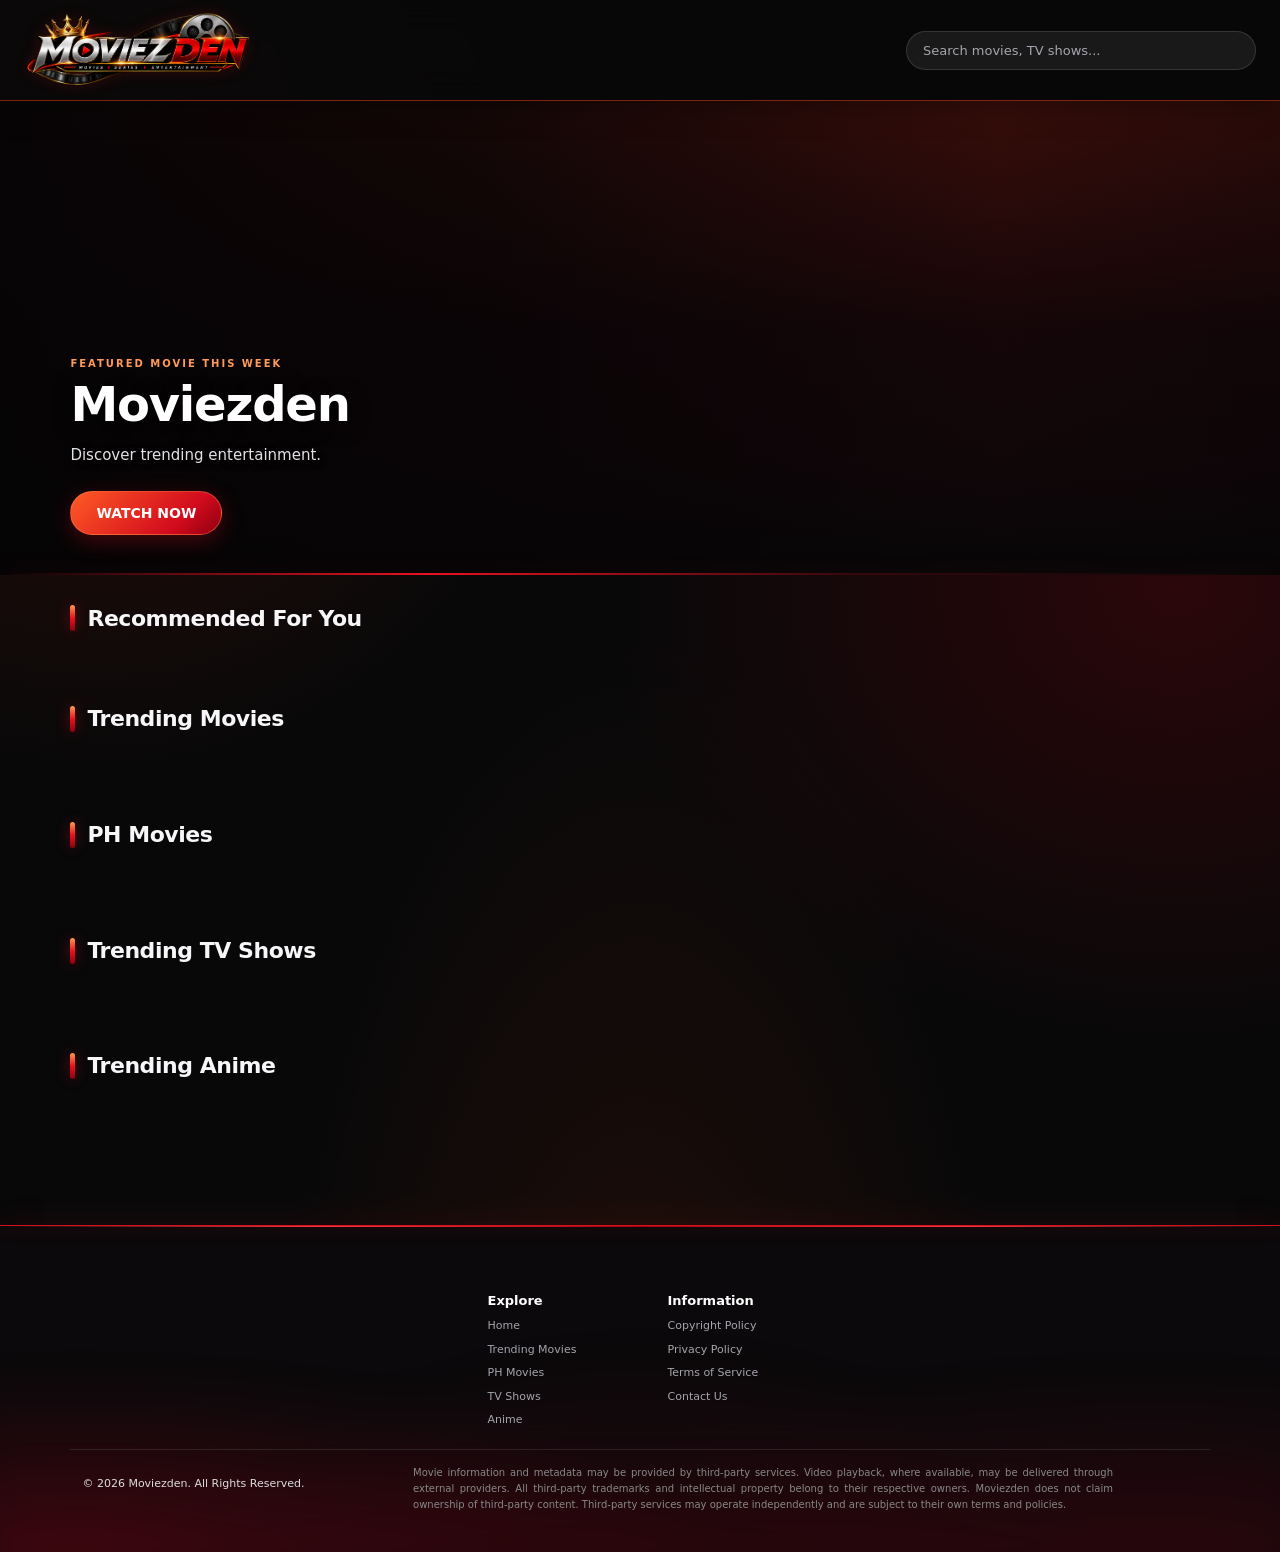
<file: my-website/index.html>
<!DOCTYPE html>
<html lang="en">
<head>
  <meta charset="UTF-8">
  <meta name="viewport" content="width=device-width, initial-scale=1">

  <title>Moviezden - Movies &amp; TV Shows</title>

  <meta name="description" content="Discover trending movies, TV shows, anime, and Filipino movies on Moviezden. Explore entertainment information and discover titles from different genres.">
  <meta name="theme-color" content="#080809">
  <meta name="robots" content="index, follow">

  <meta property="og:title" content="Moviezden - Movies &amp; TV Shows">
  <meta property="og:description" content="Discover trending movies, TV shows, anime, and Filipino movies on Moviezden.">
  <meta property="og:image" content="https://i.ibb.co/7t6dYh1g/moviezden.png">
  <meta property="og:url" content="https://www.moviezden.online/">
  <meta property="og:type" content="website">

  <meta name="twitter:card" content="summary_large_image">
  <meta name="twitter:title" content="Moviezden">
  <meta name="twitter:description" content="Discover trending movies, TV shows, and anime.">
  <meta name="twitter:image" content="https://i.ibb.co/7t6dYh1g/moviezden.png">

  <link rel="icon" href="https://i.ibb.co/d4dXkX6V/logo.png">
  <link rel="stylesheet" href="css/home.css">

  <!-- MOVIEZ DEN PREMIUM LOGO STYLE -->
  <style>
    .brand-logo {
      display: inline-flex;
      align-items: center;
      flex: 0 0 auto;
      text-decoration: none;
      line-height: 0;
    }

    .brand-logo-img {
      display: block;
      width: clamp(175px, 22vw, 260px);
      max-height: 76px;
      height: auto;
      object-fit: contain;
      object-position: left center;
      filter: drop-shadow(0 0 7px rgba(229, 9, 20, 0.18));
      transition: transform 0.25s ease, filter 0.25s ease;
    }

    .brand-logo:hover .brand-logo-img {
      transform: scale(1.035);
      filter: drop-shadow(0 0 11px rgba(229, 9, 20, 0.42));
    }

    @media (max-width: 600px) {
      .brand-logo-img {
        width: 155px;
        max-height: 58px;
      }
    }

    @media (prefers-reduced-motion: reduce) {
      .brand-logo-img {
        transition: none;
      }
    }
  </style>

  <!-- FONT AWESOME -->
  <link rel="stylesheet"
    href="https://cdnjs.cloudflare.com/ajax/libs/font-awesome/6.5.2/css/all.min.css">

  <link rel="icon" type="image/png" href="favicon.png">
  <link rel="apple-touch-icon" href="favicon.png">

  <!-- MAIN JAVASCRIPT -->
  <script defer src="js/home.js"></script>

</head>

<body>

  <!-- NAVIGATION -->
  <header class="navbar">

    <div class="nav-inner">

      <!-- PREMIUM IMAGE LOGO -->
      <a href="index.html" class="brand-logo" aria-label="Moviezden home">
        <img
          src="moviez-den-logo.png"
          alt="Moviez Den"
          class="brand-logo-img"
          width="320"
          height="110"
        >
      </a>

      <!-- SEARCH -->
      <div class="search-wrapper">
        <input
          id="search-input"
          type="search"
          placeholder="Search movies, TV shows..."
          autocomplete="off"
          aria-label="Search movies and TV shows"
        >
      </div>

      <!-- MOBILE MENU BUTTON -->
      <button
        class="hamburger"
        id="hamburger"
        type="button"
        aria-label="Toggle navigation"
        aria-controls="mobile-menu"
        aria-expanded="false"
      >
        ☰
      </button>

    </div>

    <!-- MOBILE NAVIGATION -->
    <nav class="mobile-menu" id="mobile-menu" aria-label="Main navigation">
      <a href="index.html">Home</a>
      <a href="#movies-list">Movies</a>
      <a href="#ph-movies-list">PH Movies</a>
      <a href="#tvshows-list">TV Shows</a>
      <a href="#anime-list">Anime</a>
    </nav>

  </header>


  <!-- HERO BANNER -->
  <section class="banner" id="banner" aria-label="Featured entertainment">

    <div class="banner-content">

      <span class="hero-kicker">FEATURED MOVIE THIS WEEK</span>

      <h1 id="banner-title">Moviezden</h1>

      <p id="banner-overview">
        Discover trending entertainment.
      </p>

      <button type="button" id="hero-play">
        WATCH NOW
      </button>

    </div>

  </section>


  <!-- MAIN CONTENT -->
  <main>

    <!-- SEARCH RESULTS -->
    <section class="row box red-glow" id="search-section" hidden>

      <h2>Search Results</h2>

      <div class="grid" id="search-results"></div>

    </section>


    <!-- RECOMMENDED -->
    <section class="row box red-glow" id="recommended-section">

      <h2>Recommended For You</h2>

      <div class="list" id="recommended-list"></div>

    </section>


    <!-- TRENDING MOVIES -->
    <section
      class="row box red-glow"
      id="trending-movies-section"
      aria-labelledby="movies-heading"
    >

      <h2 id="movies-heading">Trending Movies</h2>

      <div class="list two-rows" id="movies-list"></div>

    </section>


    <!-- PHILIPPINE MOVIES -->
    <section
      class="row box red-glow"
      id="ph-movies-section"
      aria-labelledby="ph-movies-heading"
    >

      <h2 id="ph-movies-heading">PH Movies</h2>

      <div class="list two-rows" id="ph-movies-list"></div>

    </section>


    <!-- TRENDING TV SHOWS -->
    <section
      class="row box red-glow"
      id="trending-tv-section"
      aria-labelledby="tvshows-heading"
    >

      <h2 id="tvshows-heading">Trending TV Shows</h2>

      <div class="list two-rows" id="tvshows-list"></div>

    </section>


    <!-- TRENDING ANIME -->
    <section
      class="row box red-glow"
      id="trending-anime-section"
      aria-labelledby="anime-heading"
    >

      <h2 id="anime-heading">Trending Anime</h2>

      <div class="list two-rows" id="anime-list"></div>

    </section>

  </main>


  <!-- MOVIE / TV DETAILS MODAL -->
  <div class="modal" id="modal" aria-hidden="true">

    <div
      class="modal-content"
      role="dialog"
      aria-modal="true"
      aria-labelledby="modal-title"
    >

      <!-- CLOSE BUTTON -->
      <button
        class="close"
        id="close-modal"
        type="button"
        aria-label="Close details"
      >
        ✕
      </button>


      <!-- PLAYER -->
      <div class="player-wrapper">

        <iframe
          id="modal-video"
          title="Movie player"
          allow="autoplay; fullscreen; picture-in-picture"
          allowfullscreen
          referrerpolicy="strict-origin-when-cross-origin"
        ></iframe>

      </div>


      <!-- PLAYER STATUS -->
      <p id="player-message" role="status" aria-live="polite"></p>


      <!-- SERVER SELECTION + SHARE -->
      <div class="watch-panel">

        <!-- SERVERS -->
        <div class="server-section">

          <label for="server" class="server-heading">
            SERVERS
          </label>

          <select id="server" aria-describedby="server-status">
            <option value="0">Server 1</option>
          </select>

          <p
            id="server-status"
            class="server-status"
            role="status"
            aria-live="polite"
          >
            ACTIVE SERVER: Server 1
          </p>

        </div>


        <!-- SHARE BUTTONS -->
        <div class="share-panel">

          <span class="share-label">SHARE</span>

          <div class="share-buttons">

            <button
              type="button"
              class="share-btn facebook"
              data-share="facebook"
              aria-label="Share on Facebook"
              title="Facebook"
            >
              <i class="fab fa-facebook-f"></i>
            </button>

            <button
              type="button"
              class="share-btn messenger"
              data-share="messenger"
              aria-label="Share on Messenger"
              title="Messenger"
            >
              <i class="fab fa-facebook-messenger"></i>
            </button>

            <button
              type="button"
              class="share-btn whatsapp"
              data-share="whatsapp"
              aria-label="Share on WhatsApp"
              title="WhatsApp"
            >
              <i class="fab fa-whatsapp"></i>
            </button>

            <button
              type="button"
              class="share-btn x-twitter"
              data-share="twitter"
              aria-label="Share on X"
              title="X"
            >
              <i class="fa-brands fa-x-twitter"></i>
            </button>

            <button
              type="button"
              class="share-btn copy-link"
              data-share="copy"
              aria-label="Copy movie link"
              title="Copy Link"
            >
              <i class="fas fa-link"></i>
            </button>

          </div>

          <span id="share-message" role="status" aria-live="polite"></span>

        </div>


        <!-- EPISODE CONTROLS -->
        <div id="episode-controls" hidden>

          <label for="season">Season</label>

          <input
            id="season"
            type="number"
            min="1"
            value="1"
          >

          <label for="episode">Episode</label>

          <input
            id="episode"
            type="number"
            min="1"
            value="1"
          >

          <button id="play-episode" type="button">
            Load Episode
          </button>

        </div>

      </div>


      <!-- TITLE DETAILS -->
      <section class="title-details">

        <div class="details-kicker">
          TITLE DETAILS
        </div>

        <h2 id="modal-title"></h2>

        <div id="modal-rating"></div>

        <p class="modal-meta" id="modal-meta"></p>

        <p class="modal-genres" id="modal-genres"></p>

        <p id="modal-description"></p>

      </section>


      <!-- RECOMMENDATIONS -->
      <section class="recommendations">

        <h3>You May Also Like</h3>

        <div
          class="recommendations-list"
          id="recommendations-list"
        ></div>

      </section>

    </div>

  </div>


  <!-- FOOTER -->
  <footer class="site-footer">

    <div class="footer-container">

      <div class="footer-main">

        <!-- EXPLORE -->
        <div class="footer-explore-column">

          <h3 class="footer-heading">Explore</h3>

          <nav class="footer-links" aria-label="Explore">

            <a href="index.html">Home</a>

            <a href="#movies-list">Trending Movies</a>

            <a href="#ph-movies-list">PH Movies</a>

            <a href="#tvshows-list">TV Shows</a>

            <a href="#anime-list">Anime</a>

          </nav>

        </div>


        <!-- INFORMATION -->
        <div class="footer-information-column">

          <h3 class="footer-heading">Information</h3>

          <nav class="footer-links" aria-label="Legal information">

            <a href="copyright.html">Copyright Policy</a>

            <a href="privacy.html">Privacy Policy</a>

            <a href="terms.html">Terms of Service</a>

            <a href="contact.html">Contact Us</a>

          </nav>

        </div>

      </div>


      <!-- FOOTER BOTTOM -->
      <div class="footer-bottom">

        <p class="footer-copyright">
          © <span id="year"></span> Moviezden. All Rights Reserved.
        </p>

        <p class="footer-disclaimer">
          Movie information and metadata may be provided by third-party services.
          Video playback, where available, may be delivered through external providers.
          All third-party trademarks and intellectual property belong to their respective
          owners. Moviezden does not claim ownership of third-party content.
          Third-party services may operate independently and are subject to their own
          terms and policies.
        </p>

      </div>

    </div>

  </footer>

</body>
</html>
</file>
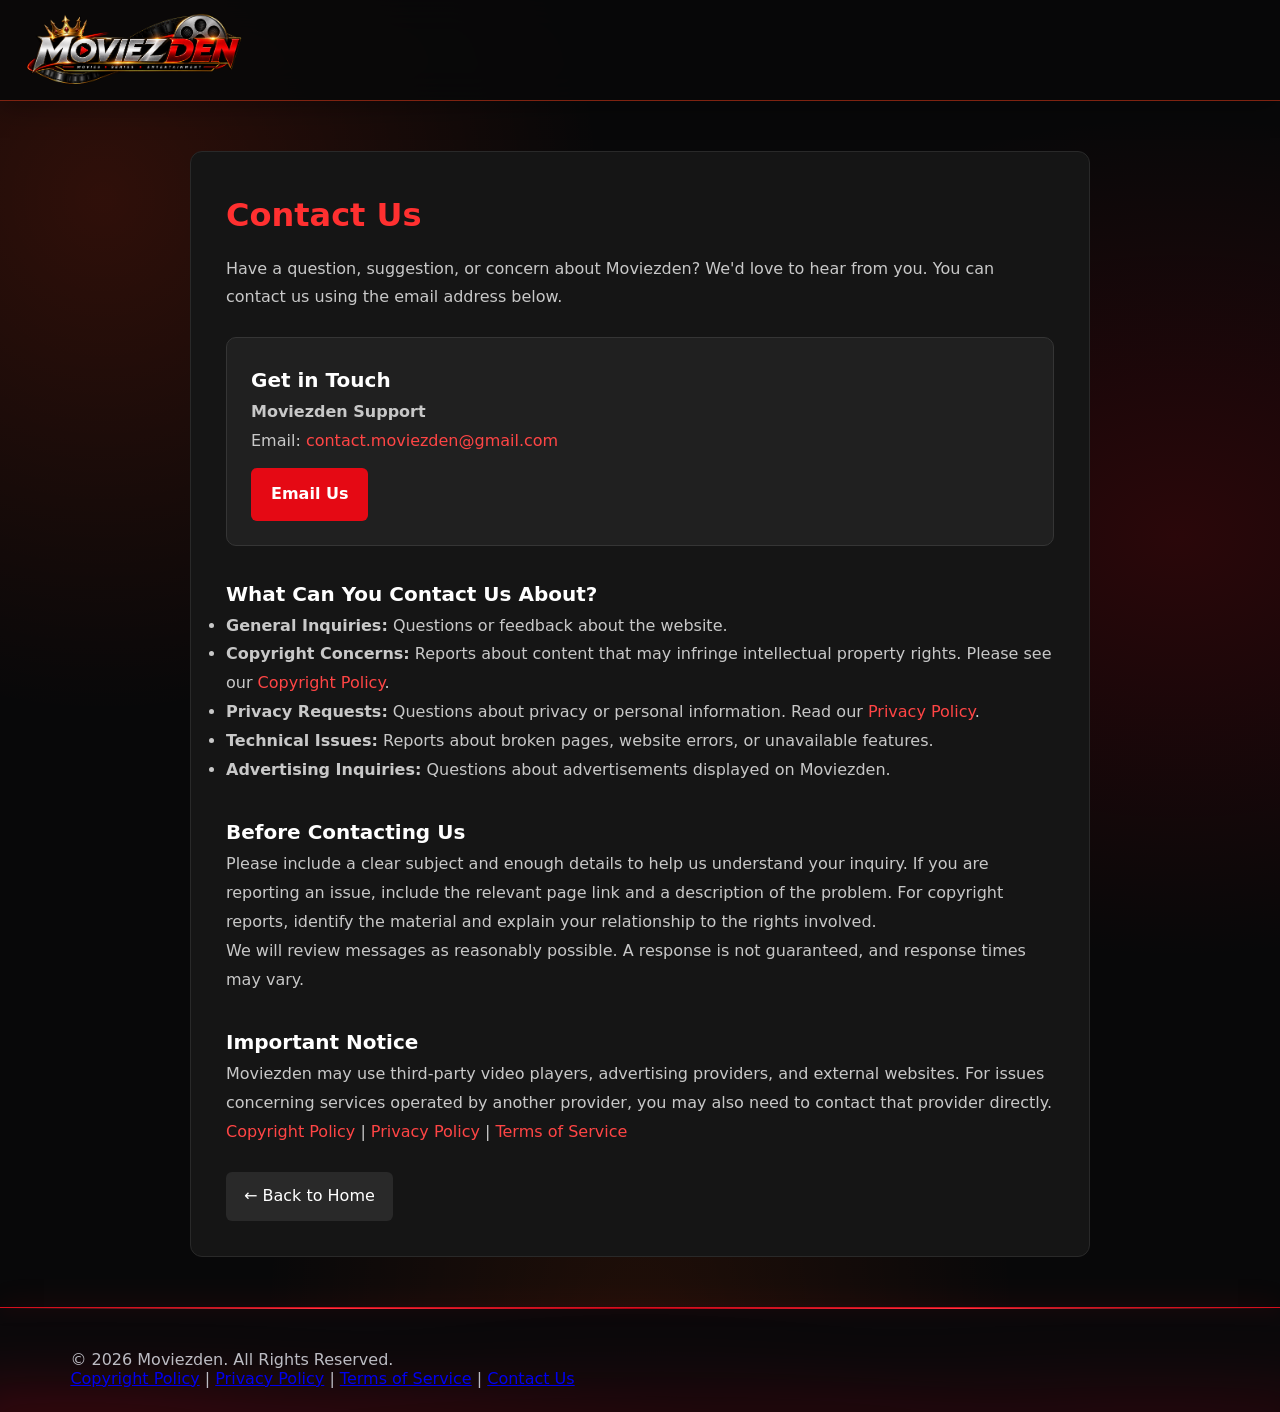
<file: my-website/contact.html>
<!DOCTYPE html>
<html lang="en">
<head>
  <meta charset="UTF-8">
  <meta name="viewport" content="width=device-width, initial-scale=1">

  <title>Contact Us | Moviezden</title>
  <meta name="description" content="Contact Moviezden for general questions, copyright concerns, privacy inquiries, and website feedback.">
  <meta name="theme-color" content="#080809">

  <link rel="stylesheet" href="css/home.css">

  <style>
    .navbar .nav-inner {
      display: flex;
      align-items: center;
      min-height: 76px;
    }

    .navbar .logo-link {
      display: inline-flex;
      align-items: center;
      line-height: 0;
      text-decoration: none;
    }

    .navbar .logo-image {
      display: block;
      width: 220px;
      max-width: 65vw;
      height: auto;
      max-height: 76px;
      object-fit: contain;
    }

    .contact-page {
      max-width: 900px;
      margin: 50px auto;
      padding: 35px;
      color: #e8e8e8;
      background: #151515;
      border: 1px solid #292929;
      border-radius: 12px;
      line-height: 1.8;
    }

    .contact-page h1 {
      color: #ff3030;
      margin-bottom: 10px;
    }

    .contact-page h2 {
      margin-top: 30px;
      color: #ffffff;
      font-size: 20px;
    }

    .contact-page p,
    .contact-page li {
      color: #c8c8c8;
    }

    .contact-page a {
      color: #ff4545;
      text-decoration: none;
    }

    .contact-page a:hover {
      text-decoration: underline;
    }

    .contact-card {
      margin-top: 25px;
      padding: 24px;
      background: #202020;
      border: 1px solid #353535;
      border-radius: 10px;
    }

    .email-button {
      display: inline-block;
      margin-top: 12px;
      padding: 12px 20px;
      background: #e50914;
      color: #ffffff !important;
      border-radius: 6px;
      font-weight: bold;
      text-decoration: none !important;
    }

    .email-button:hover {
      background: #bd0811;
    }

    .back-home {
      display: inline-block;
      margin-top: 25px;
      padding: 10px 18px;
      background: #292929;
      color: #ffffff !important;
      border-radius: 6px;
      text-decoration: none !important;
    }

    @media (max-width: 600px) {
      .navbar .nav-inner {
        min-height: 64px;
      }

      .navbar .logo-image {
        width: 170px;
        max-height: 60px;
      }

      .contact-page {
        margin: 20px 12px;
        padding: 22px 18px;
      }

      .contact-card {
        padding: 18px;
      }
    }
  </style>
</head>

<body>

  <!-- NAVIGATION -->
  <header class="navbar">
    <div class="nav-inner">
      <a class="logo-link" href="index.html" aria-label="Moviezden home">
        <img
          class="logo-image"
          src="moviez-den-logo.png"
          alt="Moviezden logo">
      </a>
    </div>
  </header>

  <!-- CONTACT CONTENT -->
  <main class="contact-page">

    <h1>Contact Us</h1>

    <p>
      Have a question, suggestion, or concern about Moviezden?
      We'd love to hear from you. You can contact us using the
      email address below.
    </p>

    <div class="contact-card">
      <h2 style="margin-top: 0;">Get in Touch</h2>

      <p>
        <strong>Moviezden Support</strong>
      </p>

      <p>
        Email:
        <a href="mailto:contact.moviezden@gmail.com">
          contact.moviezden@gmail.com
        </a>
      </p>

      <a
        class="email-button"
        href="mailto:contact.moviezden@gmail.com?subject=Moviezden%20Inquiry">
        Email Us
      </a>
    </div>

    <h2>What Can You Contact Us About?</h2>

    <ul>
      <li>
        <strong>General Inquiries:</strong>
        Questions or feedback about the website.
      </li>

      <li>
        <strong>Copyright Concerns:</strong>
        Reports about content that may infringe intellectual property rights.
        Please see our <a href="copyright.html">Copyright Policy</a>.
      </li>

      <li>
        <strong>Privacy Requests:</strong>
        Questions about privacy or personal information.
        Read our <a href="privacy.html">Privacy Policy</a>.
      </li>

      <li>
        <strong>Technical Issues:</strong>
        Reports about broken pages, website errors, or unavailable features.
      </li>

      <li>
        <strong>Advertising Inquiries:</strong>
        Questions about advertisements displayed on Moviezden.
      </li>
    </ul>

    <h2>Before Contacting Us</h2>

    <p>
      Please include a clear subject and enough details to help
      us understand your inquiry. If you are reporting an issue,
      include the relevant page link and a description of the problem.
      For copyright reports, identify the material and explain your
      relationship to the rights involved.
    </p>

    <p>
      We will review messages as reasonably possible. A response
      is not guaranteed, and response times may vary.
    </p>

    <h2>Important Notice</h2>

    <p>
      Moviezden may use third-party video players, advertising
      providers, and external websites. For issues concerning
      services operated by another provider, you may also need
      to contact that provider directly.
    </p>

    <p>
      <a href="copyright.html">Copyright Policy</a> |
      <a href="privacy.html">Privacy Policy</a> |
      <a href="terms.html">Terms of Service</a>
    </p>

    <a class="back-home" href="index.html">← Back to Home</a>

  </main>

  <!-- FOOTER -->
  <footer class="site-footer">
    <p>© <span id="year"></span> Moviezden. All Rights Reserved.</p>

    <p>
      <a href="copyright.html">Copyright Policy</a> |
      <a href="privacy.html">Privacy Policy</a> |
      <a href="terms.html">Terms of Service</a> |
      <a href="contact.html">Contact Us</a>
    </p>
  </footer>

  <script>
    document.getElementById("year").textContent =
      new Date().getFullYear();
  </script>

</body>
</html>
</file>
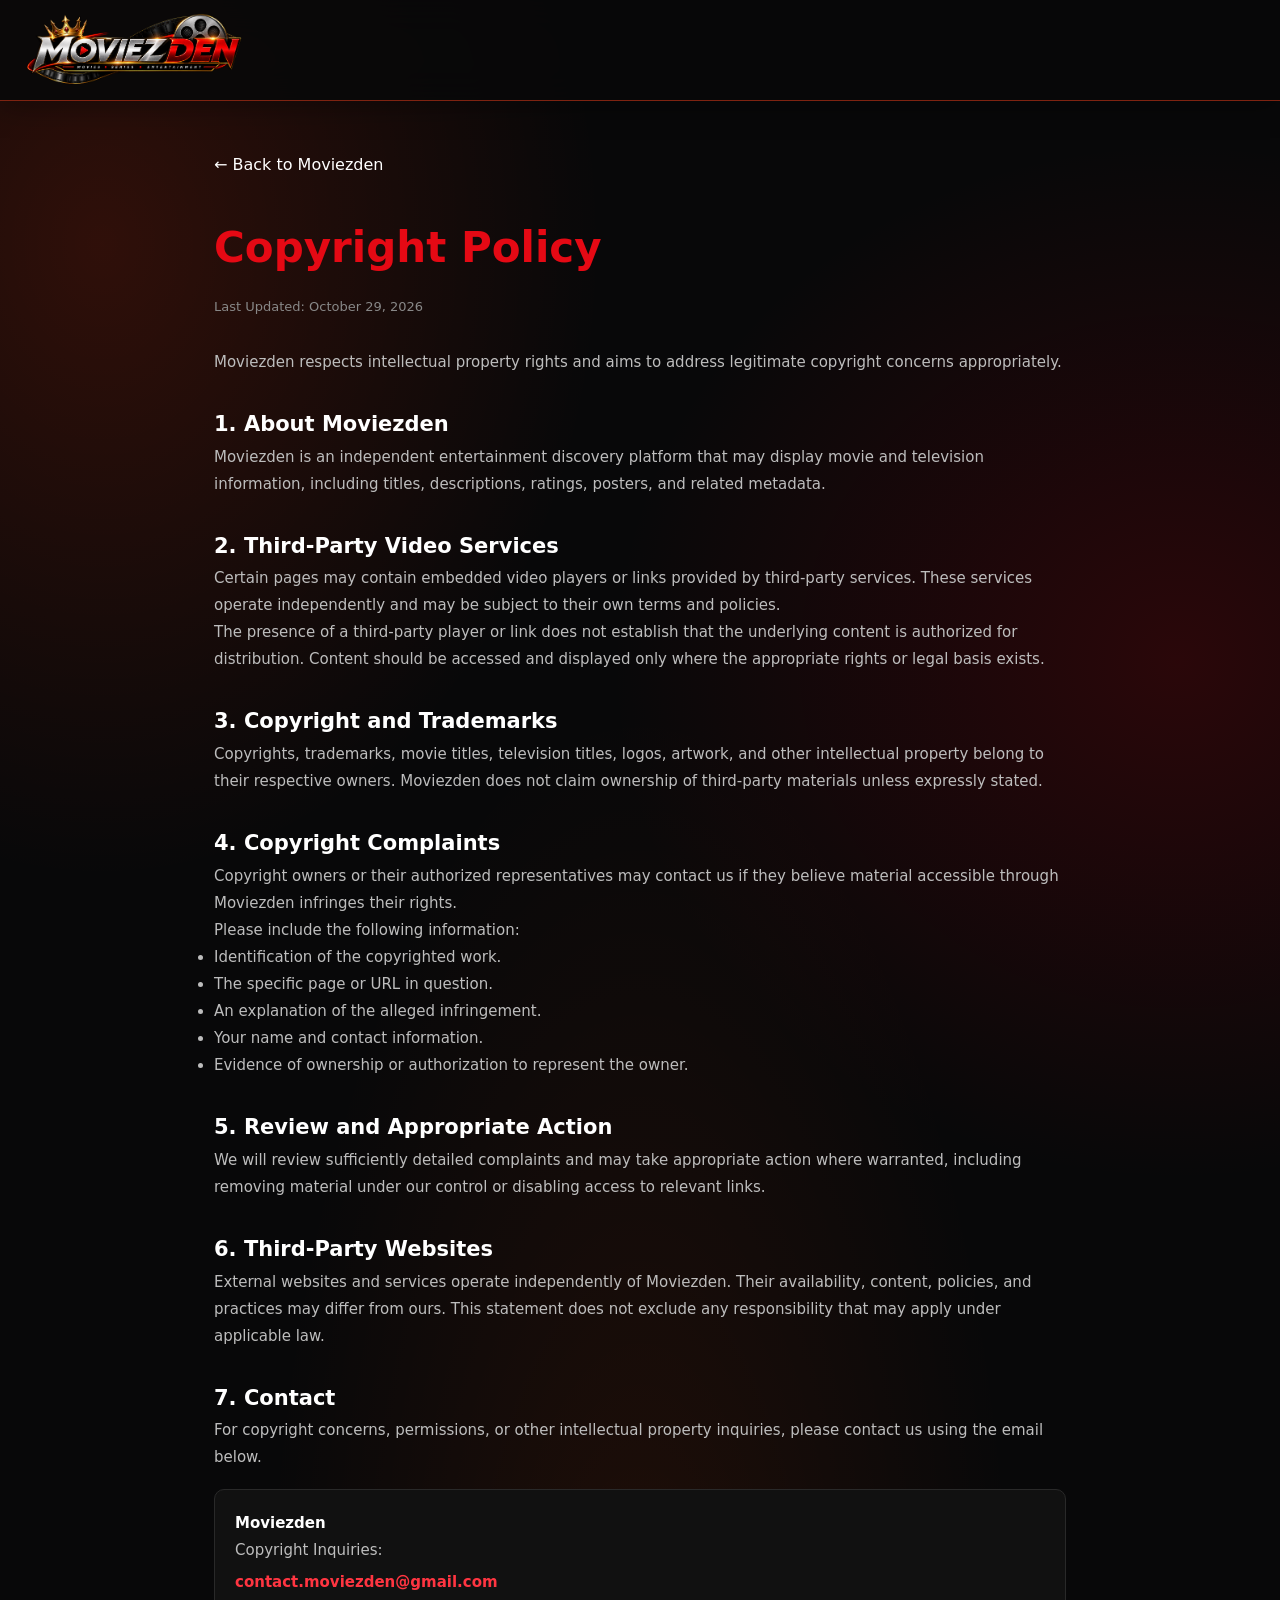
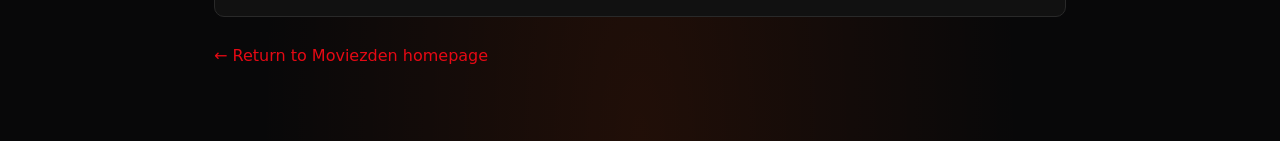
<file: my-website/copyright.html>
<!DOCTYPE html>
<html lang="en">
<head>
  <meta charset="UTF-8">
  <meta name="viewport" content="width=device-width, initial-scale=1">

  <title>Copyright Policy | Moviezden</title>

  <meta
    name="description"
    content="Read the Moviezden copyright policy and learn how to submit copyright concerns."
  >

  <meta name="theme-color" content="#080808">

  <link rel="stylesheet" href="css/home.css">

  <style>
    /* HEADER LOGO */
    .navbar .nav-inner {
      display: flex;
      align-items: center;
      min-height: 76px;
    }

    .navbar .logo-link {
      display: inline-flex;
      align-items: center;
      line-height: 0;
      text-decoration: none;
    }

    .navbar .logo-image {
      display: block;
      width: 220px;
      max-width: 65vw;
      height: auto;
      max-height: 76px;
      object-fit: contain;
    }

    /* COPYRIGHT POLICY */
    .policy-page {
      max-width: 900px;
      margin: 0 auto;
      padding: 50px 24px 70px;
      color: #e5e5e5;
      line-height: 1.8;
    }

    .policy-page h1 {
      color: #e50914;
      font-size: clamp(28px, 5vw, 42px);
      margin-bottom: 10px;
    }

    .policy-page h2 {
      color: #fff;
      font-size: 21px;
      margin-top: 30px;
    }

    .policy-page p,
    .policy-page li {
      color: #bdbdbd;
      font-size: 15px;
    }

    .policy-page a {
      color: #e50914;
      text-decoration: none;
      transition: color 0.2s ease;
    }

    .policy-page a:hover {
      color: #ff4d57;
      text-decoration: underline;
    }

    .policy-date {
      color: #888 !important;
      font-size: 13px !important;
      margin-bottom: 30px;
    }

    .policy-page .policy-back {
      display: inline-block;
      margin-bottom: 30px;
      color: #fff;
      text-decoration: none;
    }

    .policy-page .policy-back:hover {
      color: #e50914;
    }

    .policy-contact {
      margin-top: 18px;
      padding: 20px;
      background: #111;
      border: 1px solid #292929;
      border-radius: 10px;
    }

    .policy-contact strong {
      color: #fff;
    }

    .policy-contact .email-link {
      display: inline-block;
      margin-top: 5px;
      color: #ff3541;
      font-weight: 600;
      overflow-wrap: anywhere;
    }

    .policy-home-link {
      display: inline-block;
      margin-top: 25px;
    }

    /* MOBILE RESPONSIVE */
    @media (max-width: 600px) {
      .navbar .nav-inner {
        min-height: 64px;
      }

      .navbar .logo-image {
        width: 170px;
        max-height: 60px;
      }

      .policy-page {
        padding: 32px 18px 50px;
      }

      .policy-page h2 {
        font-size: 19px;
      }
    }
  </style>
</head>

<body>

  <!-- HEADER WITH NEW LOGO -->
  <header class="navbar">
    <div class="nav-inner">
      <a class="logo-link" href="index.html" aria-label="Moviezden home">
        <img
          class="logo-image"
          src="moviez-den-logo.png"
          alt="Moviezden logo">
      </a>
    </div>
  </header>

  <!-- COPYRIGHT POLICY CONTENT -->
  <main class="policy-page">

    <a class="policy-back" href="index.html">
      ← Back to Moviezden
    </a>

    <h1>Copyright Policy</h1>

    <p class="policy-date">
      Last Updated: October 29, 2026
    </p>

    <p>
      Moviezden respects intellectual property rights and aims
      to address legitimate copyright concerns appropriately.
    </p>

    <h2>1. About Moviezden</h2>

    <p>
      Moviezden is an independent entertainment discovery platform
      that may display movie and television information, including
      titles, descriptions, ratings, posters, and related metadata.
    </p>

    <h2>2. Third-Party Video Services</h2>

    <p>
      Certain pages may contain embedded video players or links
      provided by third-party services. These services operate
      independently and may be subject to their own terms and policies.
    </p>

    <p>
      The presence of a third-party player or link does not establish
      that the underlying content is authorized for distribution.
      Content should be accessed and displayed only where the
      appropriate rights or legal basis exists.
    </p>

    <h2>3. Copyright and Trademarks</h2>

    <p>
      Copyrights, trademarks, movie titles, television titles,
      logos, artwork, and other intellectual property belong to
      their respective owners. Moviezden does not claim ownership
      of third-party materials unless expressly stated.
    </p>

    <h2>4. Copyright Complaints</h2>

    <p>
      Copyright owners or their authorized representatives may
      contact us if they believe material accessible through
      Moviezden infringes their rights.
    </p>

    <p>Please include the following information:</p>

    <ul>
      <li>Identification of the copyrighted work.</li>
      <li>The specific page or URL in question.</li>
      <li>An explanation of the alleged infringement.</li>
      <li>Your name and contact information.</li>
      <li>Evidence of ownership or authorization to represent the owner.</li>
    </ul>

    <h2>5. Review and Appropriate Action</h2>

    <p>
      We will review sufficiently detailed complaints and may take
      appropriate action where warranted, including removing material
      under our control or disabling access to relevant links.
    </p>

    <h2>6. Third-Party Websites</h2>

    <p>
      External websites and services operate independently of
      Moviezden. Their availability, content, policies, and
      practices may differ from ours. This statement does not
      exclude any responsibility that may apply under applicable law.
    </p>

    <h2>7. Contact</h2>

    <p>
      For copyright concerns, permissions, or other intellectual
      property inquiries, please contact us using the email below.
    </p>

    <div class="policy-contact">
      <p>
        <strong>Moviezden</strong>
      </p>

      <p>
        Copyright Inquiries:
        <br>
        <a
          class="email-link"
          href="mailto:contact.moviezden@gmail.com?subject=Moviezden%20Copyright%20Inquiry"
        >
          contact.moviezden@gmail.com
        </a>
      </p>
    </div>

    <a class="policy-home-link" href="index.html">
      ← Return to Moviezden homepage
    </a>

  </main>

</body>
</html>
</file>
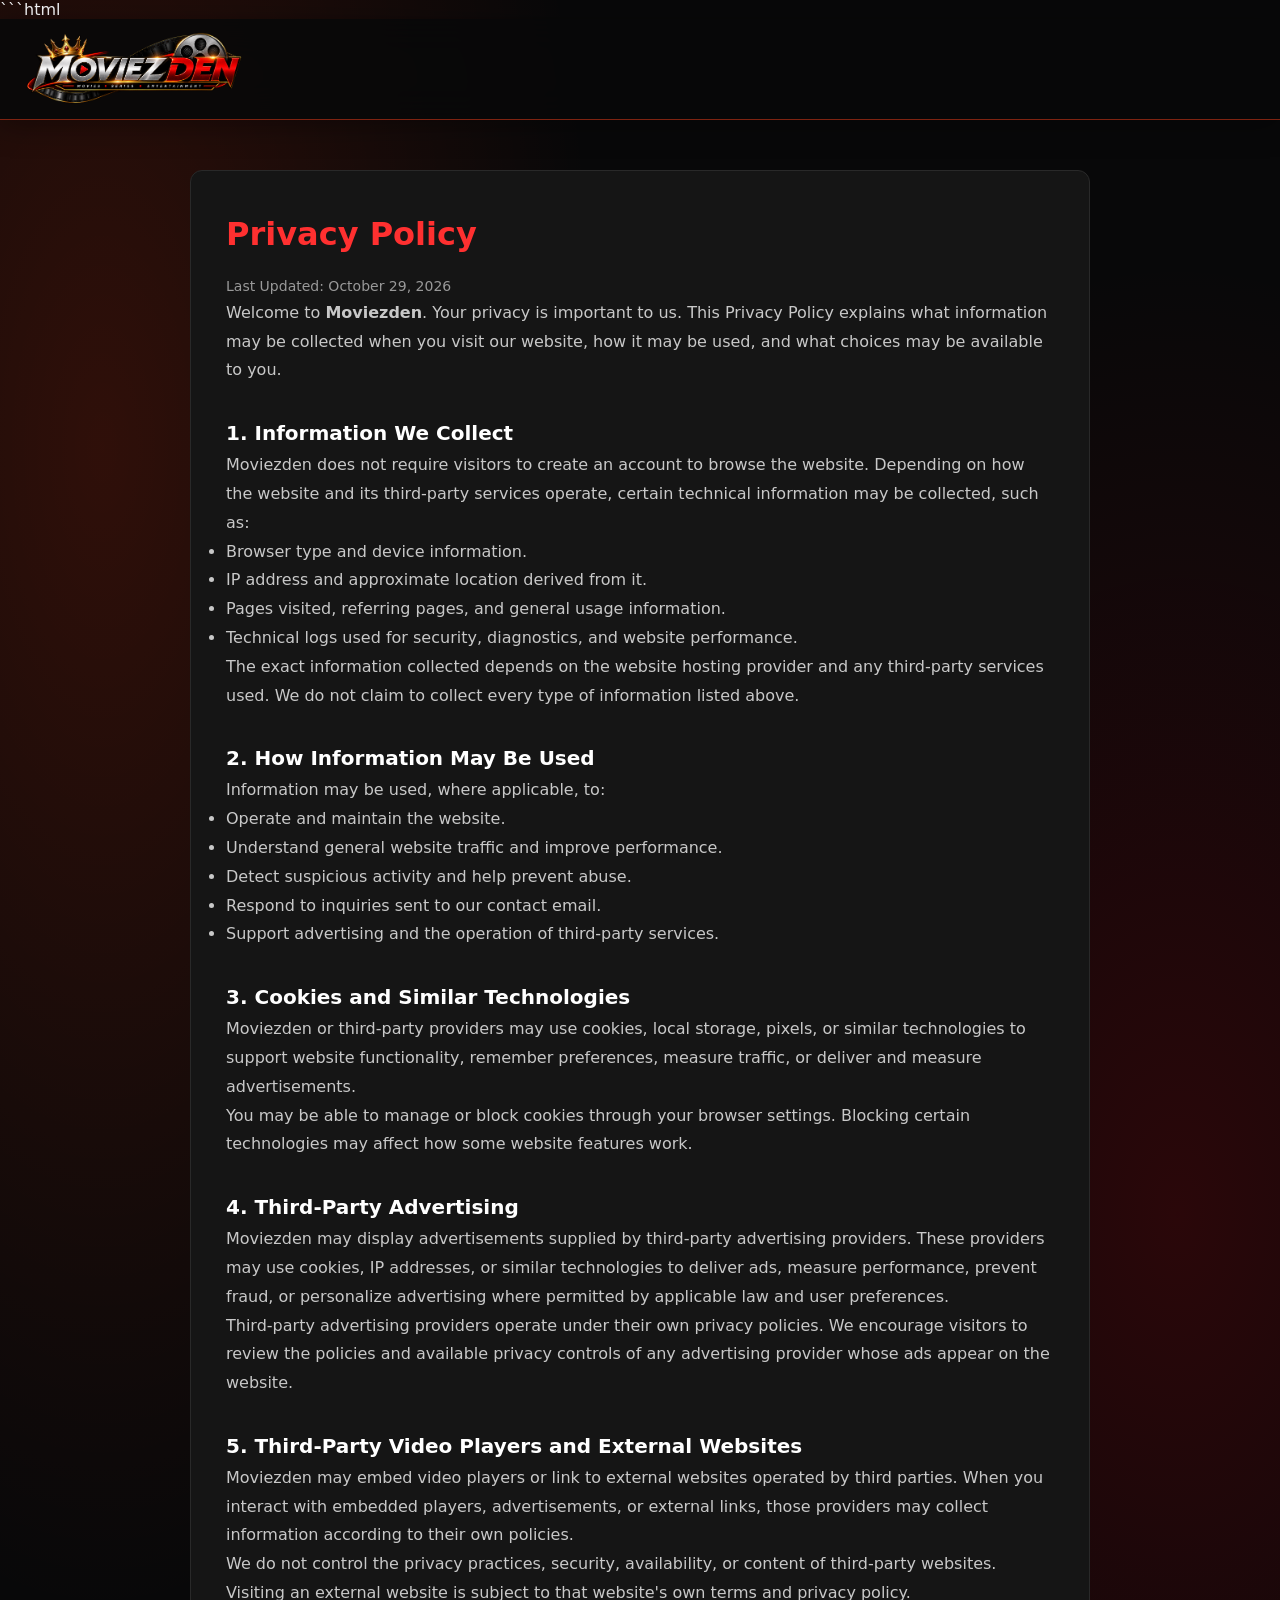
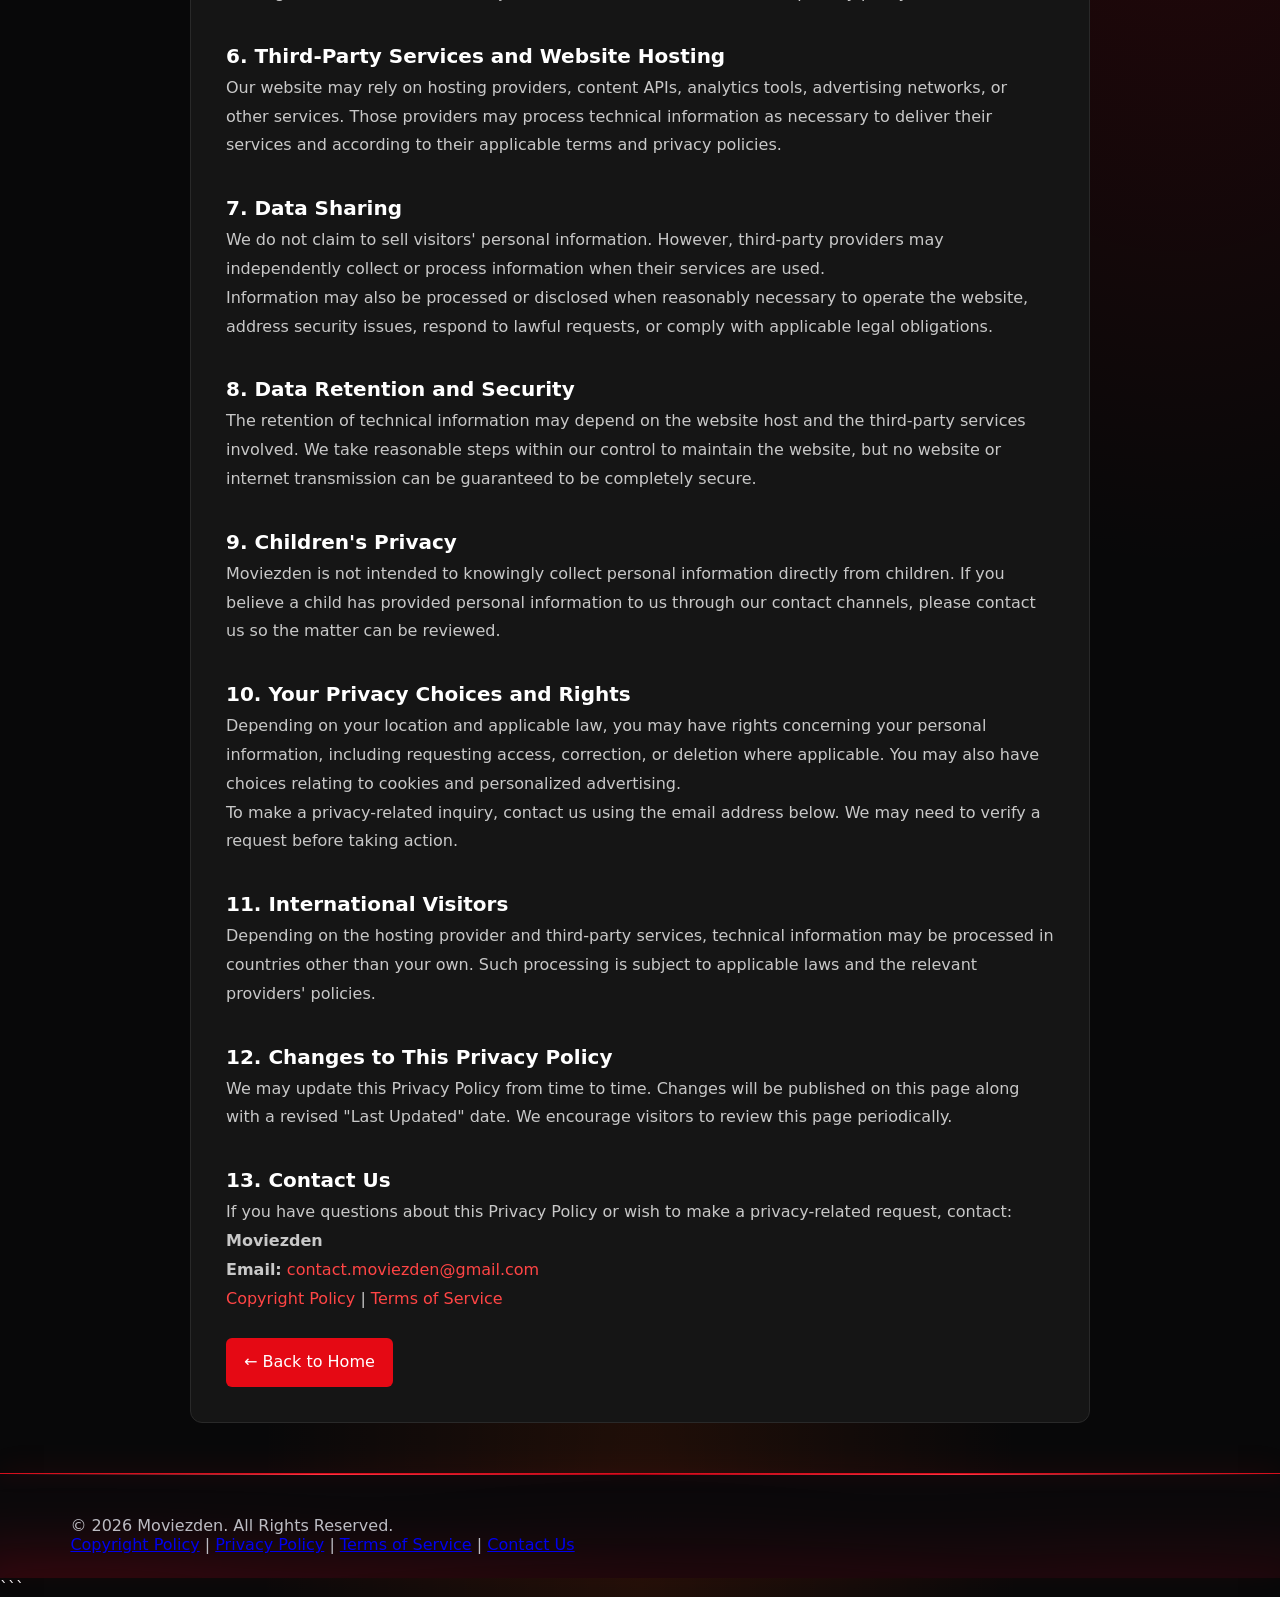
<file: my-website/privacy.html>
```html
<!DOCTYPE html>
<html lang="en">
<head>
  <meta charset="UTF-8">
  <meta name="viewport" content="width=device-width, initial-scale=1">

  <title>Privacy Policy | Moviezden</title>
  <meta name="description" content="Read the Moviezden Privacy Policy to learn about cookies, advertisements, third-party services, and visitor privacy.">
  <meta name="theme-color" content="#080809">

  <link rel="stylesheet" href="css/home.css">

  <style>
    .navbar .nav-inner {
      display: flex;
      align-items: center;
      min-height: 76px;
    }

    .navbar .logo-link {
      display: inline-flex;
      align-items: center;
      line-height: 0;
      text-decoration: none;
    }

    .navbar .logo-image {
      display: block;
      width: 220px;
      max-width: 65vw;
      height: auto;
      max-height: 76px;
      object-fit: contain;
    }

    .policy-page {
      max-width: 900px;
      margin: 50px auto;
      padding: 35px;
      color: #e8e8e8;
      background: #151515;
      border: 1px solid #292929;
      border-radius: 12px;
      line-height: 1.8;
    }

    .policy-page h1 {
      color: #ff3030;
      margin-bottom: 10px;
    }

    .policy-page h2 {
      margin-top: 30px;
      color: #ffffff;
      font-size: 20px;
    }

    .policy-page p,
    .policy-page li {
      color: #c8c8c8;
    }

    .policy-page a {
      color: #ff4545;
      text-decoration: none;
    }

    .policy-page a:hover {
      text-decoration: underline;
    }

    .policy-updated {
      color: #999 !important;
      font-size: 14px;
    }

    .back-home {
      display: inline-block;
      margin-top: 25px;
      padding: 10px 18px;
      background: #e50914;
      color: #ffffff !important;
      border-radius: 6px;
      text-decoration: none !important;
    }

    @media (max-width: 600px) {
      .navbar .nav-inner {
        min-height: 64px;
      }

      .navbar .logo-image {
        width: 170px;
        max-height: 60px;
      }

      .policy-page {
        margin: 20px 12px;
        padding: 22px 18px;
      }
    }
  </style>
</head>

<body>

  <!-- NAVIGATION -->
  <header class="navbar">
    <div class="nav-inner">
      <a class="logo-link" href="index.html" aria-label="Moviezden home">
        <img
          class="logo-image"
          src="moviez-den-logo.png"
          alt="Moviezden logo">
      </a>
    </div>
  </header>

  <!-- PRIVACY POLICY CONTENT -->
  <main class="policy-page">

    <h1>Privacy Policy</h1>

    <p class="policy-updated">Last Updated: October 29, 2026</p>

    <p>
      Welcome to <strong>Moviezden</strong>. Your privacy is important
      to us. This Privacy Policy explains what information may be
      collected when you visit our website, how it may be used,
      and what choices may be available to you.
    </p>

    <h2>1. Information We Collect</h2>

    <p>
      Moviezden does not require visitors to create an account
      to browse the website. Depending on how the website and
      its third-party services operate, certain technical
      information may be collected, such as:
    </p>

    <ul>
      <li>Browser type and device information.</li>
      <li>IP address and approximate location derived from it.</li>
      <li>Pages visited, referring pages, and general usage information.</li>
      <li>Technical logs used for security, diagnostics, and website performance.</li>
    </ul>

    <p>
      The exact information collected depends on the website
      hosting provider and any third-party services used.
      We do not claim to collect every type of information listed above.
    </p>

    <h2>2. How Information May Be Used</h2>

    <p>Information may be used, where applicable, to:</p>

    <ul>
      <li>Operate and maintain the website.</li>
      <li>Understand general website traffic and improve performance.</li>
      <li>Detect suspicious activity and help prevent abuse.</li>
      <li>Respond to inquiries sent to our contact email.</li>
      <li>Support advertising and the operation of third-party services.</li>
    </ul>

    <h2>3. Cookies and Similar Technologies</h2>

    <p>
      Moviezden or third-party providers may use cookies,
      local storage, pixels, or similar technologies to support
      website functionality, remember preferences, measure traffic,
      or deliver and measure advertisements.
    </p>

    <p>
      You may be able to manage or block cookies through your
      browser settings. Blocking certain technologies may affect
      how some website features work.
    </p>

    <h2>4. Third-Party Advertising</h2>

    <p>
      Moviezden may display advertisements supplied by third-party
      advertising providers. These providers may use cookies,
      IP addresses, or similar technologies to deliver ads,
      measure performance, prevent fraud, or personalize advertising
      where permitted by applicable law and user preferences.
    </p>

    <p>
      Third-party advertising providers operate under their own
      privacy policies. We encourage visitors to review the
      policies and available privacy controls of any advertising
      provider whose ads appear on the website.
    </p>

    <h2>5. Third-Party Video Players and External Websites</h2>

    <p>
      Moviezden may embed video players or link to external
      websites operated by third parties. When you interact
      with embedded players, advertisements, or external links,
      those providers may collect information according to
      their own policies.
    </p>

    <p>
      We do not control the privacy practices, security,
      availability, or content of third-party websites.
      Visiting an external website is subject to that website's
      own terms and privacy policy.
    </p>

    <h2>6. Third-Party Services and Website Hosting</h2>

    <p>
      Our website may rely on hosting providers, content APIs,
      analytics tools, advertising networks, or other services.
      Those providers may process technical information as
      necessary to deliver their services and according to
      their applicable terms and privacy policies.
    </p>

    <h2>7. Data Sharing</h2>

    <p>
      We do not claim to sell visitors' personal information.
      However, third-party providers may independently collect
      or process information when their services are used.
    </p>

    <p>
      Information may also be processed or disclosed when
      reasonably necessary to operate the website, address
      security issues, respond to lawful requests, or comply
      with applicable legal obligations.
    </p>

    <h2>8. Data Retention and Security</h2>

    <p>
      The retention of technical information may depend on the
      website host and the third-party services involved.
      We take reasonable steps within our control to maintain
      the website, but no website or internet transmission can
      be guaranteed to be completely secure.
    </p>

    <h2>9. Children's Privacy</h2>

    <p>
      Moviezden is not intended to knowingly collect personal
      information directly from children. If you believe a child
      has provided personal information to us through our contact
      channels, please contact us so the matter can be reviewed.
    </p>

    <h2>10. Your Privacy Choices and Rights</h2>

    <p>
      Depending on your location and applicable law, you may
      have rights concerning your personal information, including
      requesting access, correction, or deletion where applicable.
      You may also have choices relating to cookies and personalized
      advertising.
    </p>

    <p>
      To make a privacy-related inquiry, contact us using the
      email address below. We may need to verify a request before
      taking action.
    </p>

    <h2>11. International Visitors</h2>

    <p>
      Depending on the hosting provider and third-party services,
      technical information may be processed in countries other
      than your own. Such processing is subject to applicable
      laws and the relevant providers' policies.
    </p>

    <h2>12. Changes to This Privacy Policy</h2>

    <p>
      We may update this Privacy Policy from time to time.
      Changes will be published on this page along with a revised
      "Last Updated" date. We encourage visitors to review this
      page periodically.
    </p>

    <h2>13. Contact Us</h2>

    <p>
      If you have questions about this Privacy Policy or wish
      to make a privacy-related request, contact:
    </p>

    <p>
      <strong>Moviezden</strong><br>
      <strong>Email:</strong>
      <a href="mailto:contact.moviezden@gmail.com?subject=Moviezden%20Privacy%20Inquiry">
        contact.moviezden@gmail.com
      </a>
    </p>

    <p>
      <a href="copyright.html">Copyright Policy</a> |
      <a href="terms.html">Terms of Service</a>
    </p>

    <a class="back-home" href="index.html">← Back to Home</a>

  </main>

  <!-- FOOTER -->
  <footer class="site-footer">
    <p>© <span id="year"></span> Moviezden. All Rights Reserved.</p>

    <p>
      <a href="copyright.html">Copyright Policy</a> |
      <a href="privacy.html">Privacy Policy</a> |
      <a href="terms.html">Terms of Service</a> |
      <a href="contact.html">Contact Us</a>
    </p>
  </footer>

  <script>
    document.getElementById("year").textContent =
      new Date().getFullYear();
  </script>

</body>
</html>
```
</file>
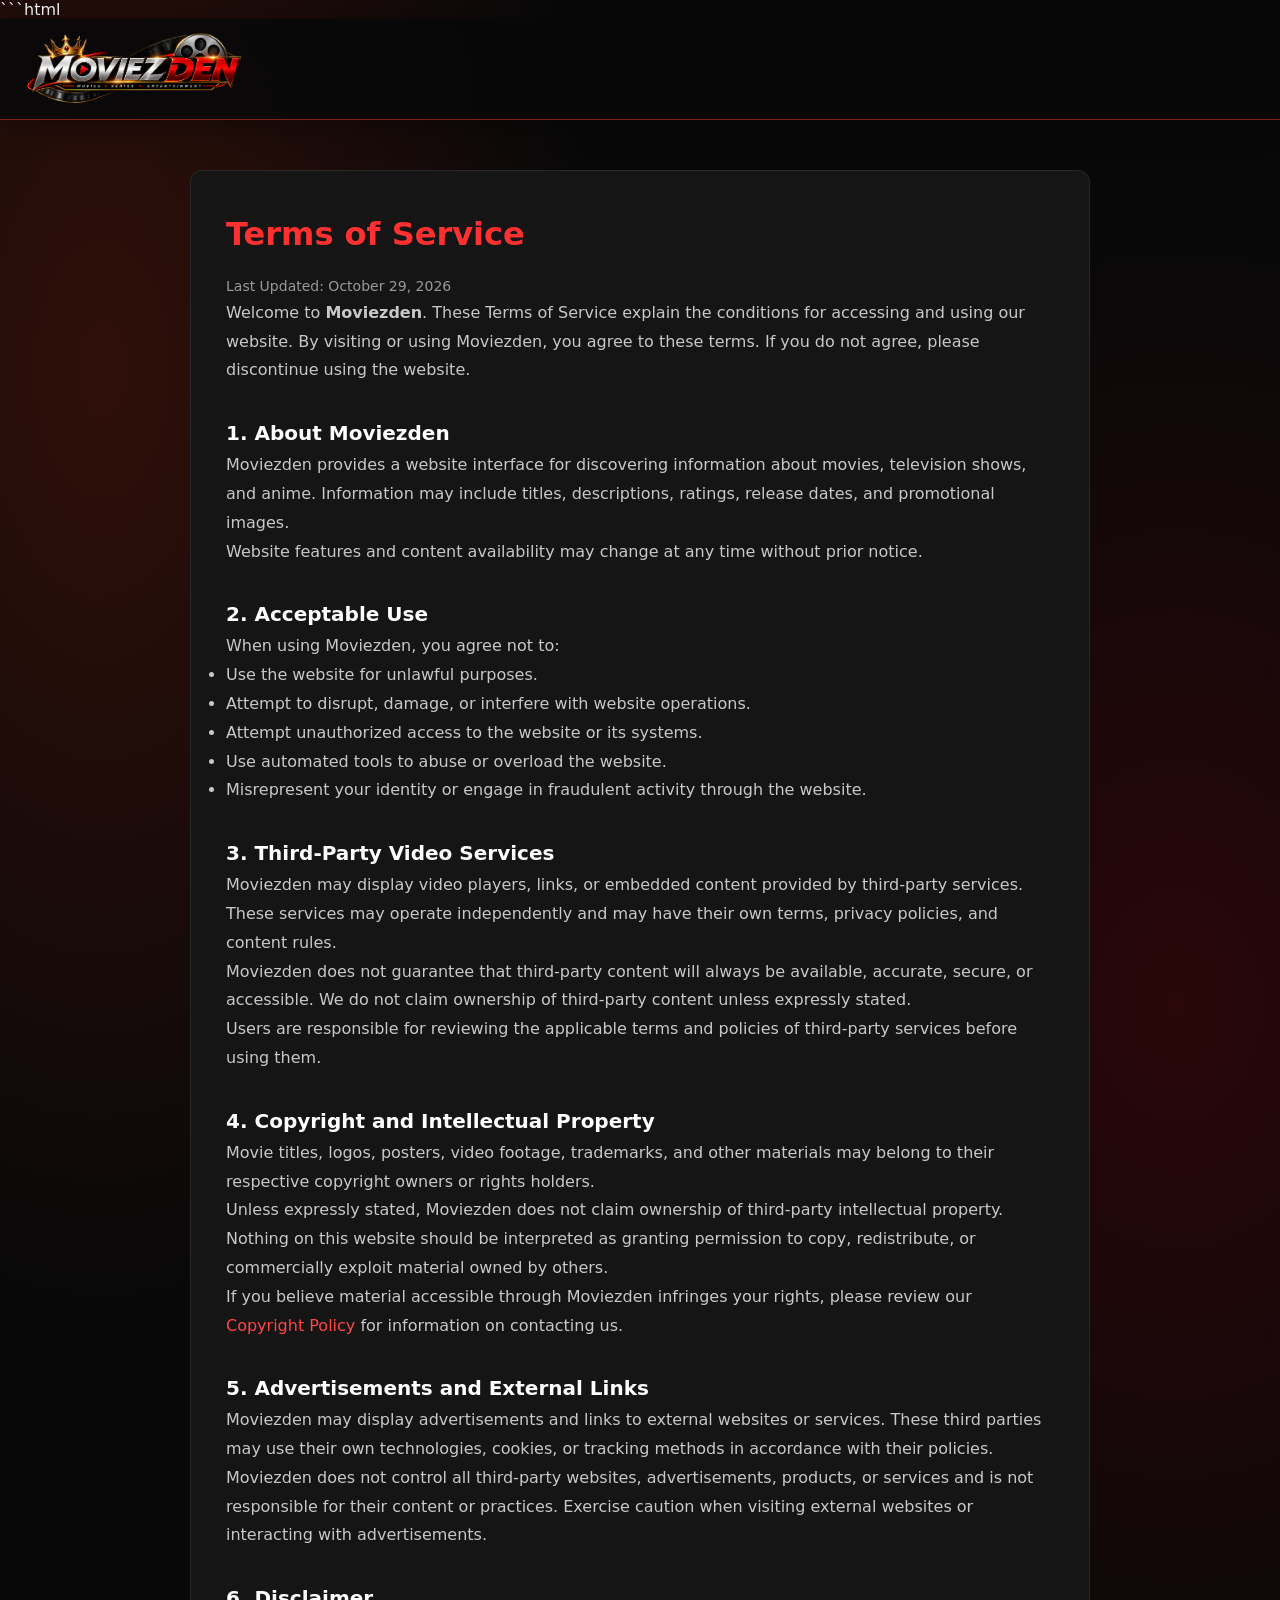
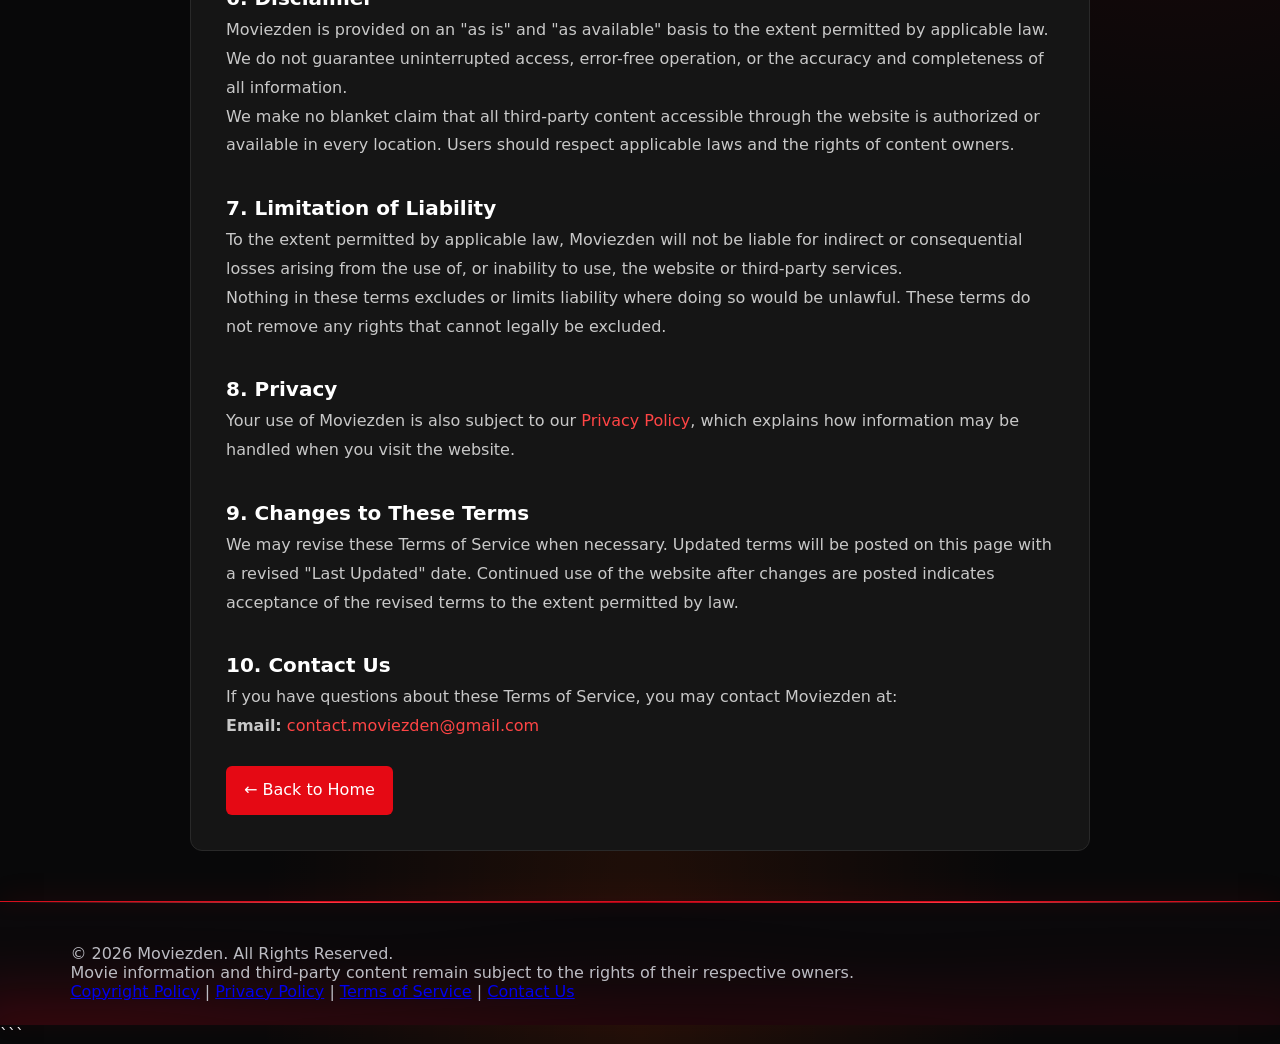
<file: my-website/terms.html>
```html
<!DOCTYPE html>
<html lang="en">
<head>
  <meta charset="UTF-8">
  <meta name="viewport" content="width=device-width, initial-scale=1">

  <title>Terms of Service | Moviezden</title>
  <meta name="description" content="Read the Terms of Service for using Moviezden, including website use, third-party services, copyright, and disclaimers.">
  <meta name="theme-color" content="#080809">

  <link rel="stylesheet" href="css/home.css">

  <style>
    .navbar .nav-inner {
      display: flex;
      align-items: center;
      min-height: 76px;
    }

    .navbar .logo-link {
      display: inline-flex;
      align-items: center;
      line-height: 0;
      text-decoration: none;
    }

    .navbar .logo-image {
      display: block;
      width: 220px;
      max-width: 65vw;
      height: auto;
      max-height: 76px;
      object-fit: contain;
    }

    .policy-page {
      max-width: 900px;
      margin: 50px auto;
      padding: 35px;
      color: #e8e8e8;
      background: #151515;
      border: 1px solid #292929;
      border-radius: 12px;
      line-height: 1.8;
    }

    .policy-page h1 {
      color: #ff3030;
      margin-bottom: 10px;
    }

    .policy-page h2 {
      margin-top: 30px;
      color: #ffffff;
      font-size: 20px;
    }

    .policy-page p,
    .policy-page li {
      color: #c8c8c8;
    }

    .policy-page a {
      color: #ff4545;
      text-decoration: none;
    }

    .policy-page a:hover {
      text-decoration: underline;
    }

    .policy-updated {
      color: #999 !important;
      font-size: 14px;
    }

    .back-home {
      display: inline-block;
      margin-top: 25px;
      padding: 10px 18px;
      background: #e50914;
      color: #ffffff !important;
      border-radius: 6px;
      text-decoration: none !important;
    }

    @media (max-width: 600px) {
      .navbar .nav-inner {
        min-height: 64px;
      }

      .navbar .logo-image {
        width: 170px;
        max-height: 60px;
      }

      .policy-page {
        margin: 20px 12px;
        padding: 22px 18px;
      }
    }
  </style>
</head>

<body>

  <!-- NAVIGATION -->
  <header class="navbar">
    <div class="nav-inner">
      <a class="logo-link" href="index.html" aria-label="Moviezden home">
        <img
          class="logo-image"
          src="moviez-den-logo.png"
          alt="Moviezden logo">
      </a>
    </div>
  </header>

  <!-- TERMS CONTENT -->
  <main class="policy-page">

    <h1>Terms of Service</h1>

    <p class="policy-updated">Last Updated: October 29, 2026</p>

    <p>
      Welcome to <strong>Moviezden</strong>. These Terms of Service
      explain the conditions for accessing and using our website.
      By visiting or using Moviezden, you agree to these terms.
      If you do not agree, please discontinue using the website.
    </p>

    <h2>1. About Moviezden</h2>

    <p>
      Moviezden provides a website interface for discovering
      information about movies, television shows, and anime.
      Information may include titles, descriptions, ratings,
      release dates, and promotional images.
    </p>

    <p>
      Website features and content availability may change at
      any time without prior notice.
    </p>

    <h2>2. Acceptable Use</h2>

    <p>When using Moviezden, you agree not to:</p>

    <ul>
      <li>Use the website for unlawful purposes.</li>
      <li>Attempt to disrupt, damage, or interfere with website operations.</li>
      <li>Attempt unauthorized access to the website or its systems.</li>
      <li>Use automated tools to abuse or overload the website.</li>
      <li>Misrepresent your identity or engage in fraudulent activity through the website.</li>
    </ul>

    <h2>3. Third-Party Video Services</h2>

    <p>
      Moviezden may display video players, links, or embedded
      content provided by third-party services. These services
      may operate independently and may have their own terms,
      privacy policies, and content rules.
    </p>

    <p>
      Moviezden does not guarantee that third-party content will
      always be available, accurate, secure, or accessible.
      We do not claim ownership of third-party content unless
      expressly stated.
    </p>

    <p>
      Users are responsible for reviewing the applicable terms
      and policies of third-party services before using them.
    </p>

    <h2>4. Copyright and Intellectual Property</h2>

    <p>
      Movie titles, logos, posters, video footage, trademarks,
      and other materials may belong to their respective
      copyright owners or rights holders.
    </p>

    <p>
      Unless expressly stated, Moviezden does not claim ownership
      of third-party intellectual property. Nothing on this website
      should be interpreted as granting permission to copy,
      redistribute, or commercially exploit material owned by others.
    </p>

    <p>
      If you believe material accessible through Moviezden
      infringes your rights, please review our
      <a href="copyright.html">Copyright Policy</a>
      for information on contacting us.
    </p>

    <h2>5. Advertisements and External Links</h2>

    <p>
      Moviezden may display advertisements and links to external
      websites or services. These third parties may use their own
      technologies, cookies, or tracking methods in accordance
      with their policies.
    </p>

    <p>
      Moviezden does not control all third-party websites,
      advertisements, products, or services and is not responsible
      for their content or practices. Exercise caution when
      visiting external websites or interacting with advertisements.
    </p>

    <h2>6. Disclaimer</h2>

    <p>
      Moviezden is provided on an "as is" and "as available"
      basis to the extent permitted by applicable law. We do not
      guarantee uninterrupted access, error-free operation,
      or the accuracy and completeness of all information.
    </p>

    <p>
      We make no blanket claim that all third-party content
      accessible through the website is authorized or available
      in every location. Users should respect applicable laws
      and the rights of content owners.
    </p>

    <h2>7. Limitation of Liability</h2>

    <p>
      To the extent permitted by applicable law, Moviezden will
      not be liable for indirect or consequential losses arising
      from the use of, or inability to use, the website or
      third-party services.
    </p>

    <p>
      Nothing in these terms excludes or limits liability where
      doing so would be unlawful. These terms do not remove any
      rights that cannot legally be excluded.
    </p>

    <h2>8. Privacy</h2>

    <p>
      Your use of Moviezden is also subject to our
      <a href="privacy.html">Privacy Policy</a>, which explains
      how information may be handled when you visit the website.
    </p>

    <h2>9. Changes to These Terms</h2>

    <p>
      We may revise these Terms of Service when necessary.
      Updated terms will be posted on this page with a revised
      "Last Updated" date. Continued use of the website after
      changes are posted indicates acceptance of the revised
      terms to the extent permitted by law.
    </p>

    <h2>10. Contact Us</h2>

    <p>
      If you have questions about these Terms of Service,
      you may contact Moviezden at:
    </p>

    <p>
      <strong>Email:</strong>
      <a href="mailto:contact.moviezden@gmail.com?subject=Moviezden%20Terms%20Inquiry">
        contact.moviezden@gmail.com
      </a>
    </p>

    <a class="back-home" href="index.html">← Back to Home</a>

  </main>

  <!-- FOOTER -->
  <footer class="site-footer">
    <p>© <span id="year"></span> Moviezden. All Rights Reserved.</p>

    <p>
      Movie information and third-party content remain subject
      to the rights of their respective owners.
    </p>

    <p>
      <a href="copyright.html">Copyright Policy</a> |
      <a href="privacy.html">Privacy Policy</a> |
      <a href="terms.html">Terms of Service</a> |
      <a href="contact.html">Contact Us</a>
    </p>
  </footer>

  <script>
    document.getElementById("year").textContent =
      new Date().getFullYear();
  </script>

</body>
</html>
```
</file>
<file: my-website/css/home.css>
/* =========================================
   PRIMEDRAMA — PREMIUM FIERY RED EDITION
   Desktop • Tablet • Mobile
========================================= */

:root {
  --red: #ed1020;
  --red-bright: #ff542e;
  --red-dark: #a90010;
  --red-glow: rgba(237, 16, 32, 0.25);
  --dark: #080809;
  --mid: #121214;
  --soft: #1b1b20;
  --text: #f8f8fa;
  --muted: #a6a6ad;
  --border: rgba(255, 255, 255, 0.09);
}

* {
  margin: 0;
  padding: 0;
  box-sizing: border-box;
}

html {
  width: 100%;
  min-height: 100%;
  overflow-x: clip;
  scroll-behavior: smooth;
  scrollbar-color: #6f1018 #080809;
}

body {
  width: 100%;
  min-height: 100vh;
  overflow-x: clip;
  color: var(--text);
  background:
    radial-gradient(ellipse at 8% 14%, rgba(255,54,10,.16), transparent 30%),
    radial-gradient(ellipse at 92% 38%, rgba(190,0,12,.19), transparent 34%),
    radial-gradient(ellipse at 50% 100%, rgba(255,75,0,.10), transparent 42%),
    var(--dark);
  font-family: Inter, system-ui, -apple-system, BlinkMacSystemFont, "Segoe UI", sans-serif;
  -webkit-font-smoothing: antialiased;
}

button,
input,
select {
  font: inherit;
}

button,
a {
  -webkit-tap-highlight-color: transparent;
}

::selection {
  color: #fff;
  background: #b90013;
}

/* =========================================
   NAVBAR
========================================= */

.navbar {
  position: sticky;
  top: 0;
  z-index: 1000;
  width: 100%;
  padding: 12px 24px;
  background: rgba(8, 8, 9, 0.9);
  border-bottom: 1px solid rgba(255,65,28,.48);
  box-shadow: 0 5px 28px rgba(0, 0, 0, 0.35);
  -webkit-backdrop-filter: blur(18px);
  backdrop-filter: blur(18px);
}

.nav-inner {
  display: flex;
  align-items: center;
  justify-content: space-between;
  gap: 20px;
  width: 100%;
  max-width: 1320px;
  margin: 0 auto;
}

.nav-inner > a {
  display: flex;
  align-items: center;
  flex-shrink: 0;
  text-decoration: none;
}

.brand-title {
  display: inline-flex;
  align-items: center;
  flex-shrink: 0;
  gap: 5px;
  color: #fff;
  font-size: 27px;
  font-weight: 900;
  line-height: 1;
  letter-spacing: -1.2px;
  white-space: nowrap;
  text-decoration: none;
  background: linear-gradient(120deg,#fff 0%,#ffb5bb 35%,#ff2538 65%,#b90012 100%);
  -webkit-background-clip: text;
  background-clip: text;
  -webkit-text-fill-color: transparent;
  transition: filter .25s ease;
}

.brand-title span {
  background: linear-gradient(120deg,#ffb15b,#ff3b20,#bd0016);
  -webkit-background-clip: text;
  background-clip: text;
  -webkit-text-fill-color: transparent;
}

.brand-title:hover {
  filter: drop-shadow(0 0 8px rgba(237,16,32,.55));
}

.logo {
  display: block;
  width: auto;
  height: 44px;
  max-width: 190px;
  object-fit: contain;
  object-position: left center;
}

.search-wrapper {
  width: 100%;
  max-width: 350px;
  min-width: 0;
  margin-left: auto;
}

#search-input {
  display: block;
  width: 100%;
  min-width: 0;
  padding: 11px 16px;
  color: #fff;
  font-size: 13px;
  background: rgba(255,255,255,.075);
  border: 1px solid rgba(255,255,255,.12);
  border-radius: 30px;
  outline: none;
  transition: border-color .2s, box-shadow .2s, background .2s;
}

#search-input::placeholder {
  color: #a5a5ad;
}

#search-input:focus {
  background: #18181b;
  border-color: var(--red);
  box-shadow: 0 0 0 3px rgba(237,16,32,.12);
}

.hamburger {
  display: none;
  flex-shrink: 0;
  width: 40px;
  height: 40px;
  color: #fff;
  font-size: 23px;
  line-height: 1;
  background: rgba(255,255,255,.06);
  border: 1px solid var(--border);
  border-radius: 10px;
  cursor: pointer;
}

.hamburger:hover {
  background: rgba(237,16,32,.16);
  border-color: var(--red);
}

.mobile-menu {
  display: none;
  flex-direction: column;
  gap: 3px;
  width: 100%;
  max-width: 1320px;
  margin: 12px auto 0;
  padding-top: 10px;
  border-top: 1px solid var(--border);
}

.mobile-menu.open,
.mobile-menu.active,
.mobile-menu.show {
  display: flex;
}

.mobile-menu a {
  display: block;
  padding: 12px 10px;
  color: #ddd;
  font-size: 14px;
  text-decoration: none;
  border-radius: 8px;
  transition: color .2s, background .2s;
}

.mobile-menu a:hover,
.mobile-menu a:focus-visible {
  color: #fff;
  background: rgba(237,16,32,.13);
}

/* =========================================
   HERO BANNER
========================================= */

.banner {
  position: relative;
  display: flex;
  align-items: flex-end;
  isolation: isolate;
  width: 100%;
  min-height: 360px;
  height: clamp(300px,37vw,500px);
  padding: 40px max(5.5%,calc((100% - 1320px) / 2));
  overflow: hidden;
  background-color: #190609;
  background-size: cover;
  background-position: center 28%;
  cursor: pointer;
}

.banner::before {
  position: absolute;
  z-index: -1;
  inset: 0;
  content: "";
  background:
    linear-gradient(90deg,rgba(5,4,5,.96),rgba(5,4,5,.72) 38%,rgba(5,4,5,.12) 78%,rgba(5,4,5,.34)),
    linear-gradient(0deg,#080708 0%,rgba(8,7,8,.42) 25%,transparent 66%),
    linear-gradient(180deg,rgba(255,64,20,.16),transparent 48%);
  pointer-events: none;
}

.banner::after {
  position: absolute;
  z-index: -1;
  right: 0;
  bottom: 0;
  left: 0;
  height: 2px;
  content: "";
  background: linear-gradient(90deg,transparent,var(--red),rgba(237,16,32,.2),transparent);
  box-shadow: 0 0 20px var(--red-glow);
}

.banner-content {
  position: relative;
  z-index: 1;
  width: 100%;
  max-width: 560px;
}

.hero-kicker,
.details-kicker {
  display: inline-block;
  margin-bottom: 10px;
  color: #ff9a59;
  font-size: 10px;
  font-weight: 900;
  letter-spacing: 2px;
}

.banner-content h1 {
  margin-bottom: 12px;
  color: #fff;
  font-size: clamp(28px,4vw,48px);
  font-weight: 850;
  line-height: 1.08;
  letter-spacing: -1.2px;
  text-shadow: 0 3px 20px rgba(0,0,0,.65);
}

.banner-content p {
  max-width: 480px;
  margin-bottom: 22px;
  color: #e2e2e6;
  font-size: 15px;
  line-height: 1.7;
  text-shadow: 0 2px 8px #000;
}

#hero-play {
  min-height: 44px;
  padding: 12px 25px;
  color: #fff;
  font-size: 14px;
  font-weight: 750;
  background: linear-gradient(135deg,#ff5a25,#d20b1d 72%,#8d0010);
  border: 1px solid rgba(255,135,75,.45);
  border-radius: 30px;
  box-shadow: 0 6px 22px rgba(237,16,32,.28);
  cursor: pointer;
  transition: transform .2s, box-shadow .2s, filter .2s;
}

#hero-play:hover {
  transform: translateY(-2px);
  filter: brightness(1.1);
  box-shadow: 0 9px 28px rgba(237,16,32,.42);
}

/* =========================================
   CONTENT SECTIONS
========================================= */

main {
  position: relative;
  z-index: 1;
  width: 100%;
  max-width: 1440px;
  margin: 0 auto;
  padding: 1px 0 20px;
}

.row {
  min-width: 0;
  margin: 28px 5.5%;
  scroll-margin-top: 90px;
}

.box {
  min-width: 0;
  padding: 0;
  background: transparent;
  border: 0;
  border-radius: 0;
  box-shadow: none;
}

.box h2 {
  position: relative;
  display: flex;
  align-items: center;
  gap: 12px;
  margin-bottom: 18px;
  color: #f7f7f9;
  font-size: 22px;
  font-weight: 800;
  line-height: 1.35;
  letter-spacing: -.45px;
}

.box h2::before {
  display: block;
  flex: 0 0 5px;
  width: 5px;
  height: 26px;
  content: "";
  background: linear-gradient(180deg,#ff9b50,#ed1020,#8d0010);
  border-radius: 5px;
  box-shadow: 0 0 13px rgba(237,16,32,.42);
}

/* =========================================
   MOVIE LISTS
========================================= */

.list {
  min-width: 0;
  scrollbar-width: thin;
  scrollbar-color: #651018 transparent;
}

.list::-webkit-scrollbar,
.grid::-webkit-scrollbar {
  height: 5px;
}

.list::-webkit-scrollbar-track,
.grid::-webkit-scrollbar-track {
  background: transparent;
}

.list::-webkit-scrollbar-thumb,
.grid::-webkit-scrollbar-thumb {
  background: #651018;
  border-radius: 10px;
}

.list.two-rows {
  display: grid;
  grid-auto-flow: column;
  grid-template-rows: repeat(2,auto);
  grid-auto-columns: 144px;
  gap: 18px 16px;
  overflow-x: auto;
  overflow-y: hidden;
  padding: 2px 2px 13px;
  overscroll-behavior-x: contain;
  scroll-snap-type: x proximity;
  -webkit-overflow-scrolling: touch;
}

#recommended-list {
  display: flex;
  align-items: flex-start;
  gap: 16px;
  overflow-x: auto;
  overflow-y: hidden;
  padding: 2px 2px 13px;
  overscroll-behavior-x: contain;
  scroll-snap-type: x proximity;
  -webkit-overflow-scrolling: touch;
}

#recommended-list > *,
.list.two-rows > * {
  scroll-snap-align: start;
}

.grid {
  display: grid;
  grid-template-columns: repeat(auto-fill,minmax(125px,1fr));
  gap: 20px 16px;
  min-width: 0;
}

/* =========================================
   MOVIE CARDS
========================================= */

.card {
  display: flex;
  flex-direction: column;
  align-items: stretch;
  gap: 0;
  min-width: 0;
  overflow: hidden;
  color: #fff;
  cursor: pointer;
  background: linear-gradient(150deg,rgba(35,17,16,.98),rgba(13,12,14,.98));
  border: 1px solid rgba(255,90,48,.13);
  border-radius: 10px;
  box-shadow: 0 8px 22px rgba(0,0,0,.22);
  transition: transform .2s ease,border-color .2s ease,box-shadow .2s ease;
}

.card:hover {
  transform: translateY(-3px);
  border-color: rgba(255,94,48,.55);
  box-shadow: 0 10px 26px rgba(220,35,12,.15);
}

.card img {
  display: block;
  width: 100%;
  max-width: 100%;
  height: auto;
  aspect-ratio: 2 / 3;
  object-fit: cover;
  background: #18181b;
  border: 0;
  border-radius: 0;
}

.card-title {
  display: -webkit-box;
  width: 100%;
  min-height: 48px;
  margin: 0;
  padding: 10px 10px 3px;
  overflow: hidden;
  color: #f5f5f6;
  font-size: 13px;
  font-weight: 700;
  line-height: 1.4;
  text-align: left;
  white-space: normal;
  text-overflow: ellipsis;
  -webkit-box-orient: vertical;
  -webkit-line-clamp: 2;
}

.card-meta {
  display: flex;
  align-items: center;
  justify-content: space-between;
  gap: 8px;
  padding: 0 10px 11px;
}

.card-rating,
.card-year,
.card p {
  color: #aaa5a5;
  font-size: 11px;
}

.card-rating {
  color: #ffbd66;
  font-weight: 750;
}

/* Search results and hidden controls */

#search-section[hidden],
#episode-controls[hidden] {
  display: none !important;
}

#search-section:not([hidden]) {
  margin-top: 24px;
  padding: 20px;
  background: linear-gradient(145deg,rgba(30,15,18,.96),rgba(14,14,17,.96));
  border: 1px solid rgba(237,16,32,.22);
  border-radius: 16px;
}

#search-results {
  padding-bottom: 6px;
}

/* =========================================
   MOVIE / TV MODAL
========================================= */

.modal {
  position: fixed;
  z-index: 9999;
  inset: 0;
  display: none;
  align-items: flex-start;
  justify-content: center;
  width: 100%;
  height: 100%;
  height: 100dvh;
  padding: 24px;
  overflow-x: hidden;
  overflow-y: auto;
  background: rgba(0,0,0,.91);
  opacity: 0;
  -webkit-backdrop-filter: blur(12px);
  backdrop-filter: blur(12px);
  transition: opacity .25s ease;
}

.modal.show {
  display: flex;
  opacity: 1;
}

.modal-content {
  position: relative;
  width: 100%;
  max-width: 980px;
  min-width: 0;
  margin: 24px auto;
  padding: 22px;
  background: linear-gradient(145deg,#1a1011,#090809 60%,#16090b);
  border: 1px solid rgba(255,80,40,.35);
  border-radius: 18px;
  box-shadow: 0 0 50px rgba(237,16,32,.1),0 25px 80px #000;
}

.close {
  position: absolute;
  top: 8px;
  right: 8px;
  z-index: 100000;
  display: flex;
  align-items: center;
  justify-content: center;
  width: 40px;
  height: 40px;
  padding: 0;
  color: #fff;
  font-size: 25px;
  font-weight: 800;
  line-height: 1;
  background: #e50914;
  border: 2px solid #fff;
  border-radius: 50%;
  visibility: visible;
  opacity: 1;
  cursor: pointer;
}

.close:hover {
  background: #b90012;
}

/* =========================================
   PLAYER
========================================= */

.player-wrapper {
  position: relative;
  isolation: isolate;
  width: 100%;
  aspect-ratio: 16 / 9;
  overflow: hidden;
  background: #09090b;
  border-radius: 12px;
}

.player-wrapper::before {
  position: absolute;
  z-index: 1;
  inset: -20px;
  content: "";
  background-image: var(--movie-poster,none);
  background-position: center;
  background-size: cover;
  background-repeat: no-repeat;
  filter: blur(12px) brightness(.5);
  transform: scale(1.06);
  pointer-events: none;
}

.player-wrapper::after {
  position: absolute;
  z-index: 2;
  inset: 0;
  content: "";
  background: rgba(0,0,0,.25);
  pointer-events: none;
}

#modal-video {
  position: relative;
  z-index: 4;
  display: block;
  width: 100%;
  height: 100%;
  background: #000;
  border: 0;
  border-radius: 12px;
}

/* WATCH NOW overlay */

.prime-play-overlay {
  position: absolute;
  z-index: 10;
  inset: 0;
  display: flex;
  align-items: center;
  justify-content: center;
  padding: 20px;
  background: transparent !important;
  border: 0;
  border-radius: 12px;
}

.prime-play-overlay > div {
  display: none !important;
}

.prime-play-overlay button {
  position: relative;
  z-index: 11;
  display: inline-flex !important;
  align-items: center;
  justify-content: center;
  min-width: 150px;
  min-height: 46px;
  padding: 13px 25px !important;
  color: #fff !important;
  font-size: 15px !important;
  font-weight: 800 !important;
  background: linear-gradient(135deg,#ff5a25,#d20b1d 72%,#8d0010) !important;
  border: 1px solid rgba(255,255,255,.2) !important;
  border-radius: 7px !important;
  box-shadow: 0 6px 22px rgba(237,16,32,.3);
  cursor: pointer;
  transition: transform .2s ease,filter .2s ease;
}

.prime-play-overlay button:hover {
  filter: brightness(1.15);
  transform: translateY(-2px);
}

.prime-play-overlay button:focus-visible {
  outline: 2px solid #fff;
  outline-offset: 3px;
}

/* =========================================
   PLAYER MESSAGE
========================================= */

#player-message {
  display: inline-block;
  max-width: 100%;
  margin-top: 10px;
  color: #fff;
  font-size: 12px;
  overflow-wrap: anywhere;
}

#player-message:empty {
  display: none !important;
}

/* =========================================
   WATCH PANEL / SERVER SELECTOR
========================================= */

.watch-panel {
  display: flex;
  align-items: center;
  flex-wrap: wrap;
  gap: 10px 14px;
  margin-top: 14px;
  margin-bottom: 14px;
  padding: 15px 17px;
  background: rgba(255,255,255,.035);
  border: 1px solid rgba(255,255,255,.08);
  border-radius: 12px;
}

.watch-panel-copy {
  display: flex;
  flex: 1 1 220px;
  flex-direction: column;
  gap: 4px;
}

.watch-panel-copy strong {
  color: #fff;
  font-size: 14px;
}

.watch-panel-copy span {
  color: #aaa;
  font-size: 11px;
}

.watch-panel label {
  color: #ddd;
  font-size: 12px;
}

#server {
  display: block !important;
  width: 100%;
  max-width: 280px;
  min-height: 44px;
  margin: 8px 0 14px;
  padding: 11px 14px;
  color: #fff;
  font-size: 14px;
  font-weight: 700;
  background: linear-gradient(145deg,#25252c,#111114);
  border: 1px solid var(--red);
  border-radius: 9px;
  outline: none;
}

#server:focus {
  border-color: #ff795b;
  box-shadow: 0 0 0 3px rgba(237,16,32,.14);
}

.watch-panel select,
.watch-panel input {
  max-width: 100%;
  padding: 9px 11px;
  color: #fff;
  background: #201719;
  border: 1px solid #55302d;
  border-radius: 8px;
}

#episode-controls {
  display: flex;
  flex-wrap: wrap;
  align-items: center;
  gap: 8px;
}

#episode-controls[hidden] {
  display: none !important;
}

#play-episode {
  margin: 0;
  padding: 9px 13px;
  color: #fff;
  font-weight: 700;
  background: linear-gradient(135deg,#ff5a25,#d20b1d 72%,#8d0010);
  border: 0;
  border-radius: 8px;
  cursor: pointer;
}

/* =========================================
   EPISODE NAVIGATION — PREMIUM RED DESIGN
   Created dynamically by home.js
========================================= */

#episode-navigation {
  position: relative;
  width: 100%;
  min-width: 0;
  margin: 14px 0 18px;
  padding: 18px;
  overflow: hidden;
  background:
    radial-gradient(ellipse at 0% 0%,rgba(180,0,22,.2),transparent 55%),
    linear-gradient(145deg,#191014,#100d11 65%,#171014);
  border: 1px solid rgba(237,16,32,.24);
  border-radius: 13px;
  box-shadow: 0 8px 24px rgba(0,0,0,.2);
}

#episode-navigation::before {
  position: absolute;
  top: 0;
  right: 0;
  left: 0;
  height: 2px;
  content: "";
  background: linear-gradient(90deg,transparent,#ff542e,#ed1020,transparent);
  opacity: .85;
}

.episode-navigation-header {
  display: flex;
  align-items: center;
  justify-content: space-between;
  flex-wrap: wrap;
  gap: 10px;
  margin-bottom: 15px;
}

.episode-navigation-header h3 {
  color: #fff;
  font-size: 16px;
  font-weight: 850;
}

.episode-navigation-header span {
  color: #ff9a75;
  font-size: 11px;
  font-weight: 700;
}

.episode-navigation-buttons {
  display: flex;
  align-items: center;
  flex-wrap: wrap;
  gap: 8px;
  margin-bottom: 15px;
}

.episode-navigation-buttons button {
  display: inline-flex;
  align-items: center;
  justify-content: center;
  gap: 6px;
  min-height: 37px;
  padding: 8px 13px;
  color: #fff;
  font-size: 12px;
  font-weight: 750;
  background: linear-gradient(145deg,#292027,#171216);
  border: 1px solid rgba(255,255,255,.12);
  border-radius: 8px;
  cursor: pointer;
  transition: background .2s ease,border-color .2s ease,transform .2s ease;
}

.episode-navigation-buttons button:hover:not(:disabled) {
  transform: translateY(-2px);
  background: linear-gradient(135deg,#ff542e,#c90019);
  border-color: rgba(255,120,85,.65);
}

.episode-navigation-buttons button:disabled {
  color: #777;
  cursor: not-allowed;
  opacity: .45;
}

.episode-list {
  display: grid;
  grid-template-columns: repeat(auto-fill,minmax(170px,1fr));
  gap: 9px;
  width: 100%;
  max-height: 300px;
  padding: 2px 4px 5px 2px;
  overflow-y: auto;
  scrollbar-width: thin;
  scrollbar-color: #8d1520 #171014;
}

.episode-list::-webkit-scrollbar {
  width: 5px;
}

.episode-list::-webkit-scrollbar-track {
  background: #171014;
  border-radius: 10px;
}

.episode-list::-webkit-scrollbar-thumb {
  background: linear-gradient(#ff542e,#a90010);
  border-radius: 10px;
}

.episode-item {
  display: flex;
  align-items: center;
  gap: 9px;
  width: 100%;
  min-width: 0;
  min-height: 54px;
  padding: 9px 11px;
  color: #ddd;
  text-align: left;
  background: linear-gradient(145deg,#21191e,#151216);
  border: 1px solid rgba(255,255,255,.08);
  border-radius: 9px;
  cursor: pointer;
  transition: background .2s ease,border-color .2s ease,transform .2s ease;
}

.episode-item:hover {
  transform: translateY(-1px);
  color: #fff;
  background: linear-gradient(135deg,rgba(237,16,32,.24),#211216);
  border-color: rgba(255,84,46,.55);
}

.episode-item.active,
.episode-item.selected,
.episode-item[aria-current="true"] {
  color: #fff;
  background: linear-gradient(135deg,rgba(237,16,32,.38),rgba(95,0,12,.42));
  border-color: #ed1020;
  box-shadow: inset 3px 0 #ff542e,0 0 14px rgba(237,16,32,.12);
}

.episode-item:focus-visible {
  outline: 2px solid #ff785b;
  outline-offset: 2px;
}

.episode-item-number {
  display: grid;
  flex: 0 0 30px;
  place-items: center;
  width: 30px;
  height: 30px;
  color: #ffb18b;
  font-size: 11px;
  font-weight: 850;
  background: rgba(237,16,32,.14);
  border: 1px solid rgba(237,16,32,.25);
  border-radius: 7px;
}

.episode-item.active .episode-item-number,
.episode-item.selected .episode-item-number {
  color: #fff;
  background: linear-gradient(135deg,#ff542e,#b90016);
  border-color: transparent;
}

.episode-item-info {
  display: flex;
  flex: 1;
  flex-direction: column;
  gap: 4px;
  min-width: 0;
}

.episode-item-info strong {
  display: -webkit-box;
  overflow: hidden;
  color: #f5f5f5;
  font-size: 11px;
  font-weight: 750;
  line-height: 1.4;
  text-overflow: ellipsis;
  -webkit-box-orient: vertical;
  -webkit-line-clamp: 2;
}

.episode-item-info span {
  color: #999;
  font-size: 10px;
}

.episode-item.active .episode-item-info strong,
.episode-item.selected .episode-item-info strong {
  color: #fff;
}

.episode-item.active .episode-item-info span,
.episode-item.selected .episode-item-info span {
  color: #ffad91;
}

/* =========================================
   TITLE DETAILS — BELOW EPISODES
========================================= */

.title-details {
  position: relative;
  margin-top: 16px;
  margin-bottom: 16px;
  padding: 26px;
  overflow: hidden;
  background:
    radial-gradient(ellipse at 95% 0%,rgba(193,25,12,.25),transparent 45%),
    linear-gradient(140deg,#211314,#100e11);
  border: 1px solid rgba(255,111,60,.18);
  border-radius: 14px;
}

.title-details h2 {
  margin-bottom: 8px;
  padding-right: 35px;
  color: #fff;
  font-size: clamp(23px,4vw,34px);
  line-height: 1.15;
  overflow-wrap: anywhere;
}

#modal-rating {
  margin: 8px 0;
  color: #ffc16a;
  font-size: 13px;
  font-weight: 800;
}

.modal-meta,
.modal-genres {
  margin-top: 8px;
  color: #c1b8b7;
  font-size: 12px;
  line-height: 1.6;
  overflow-wrap: anywhere;
}

.modal-genres {
  color: #ff9865;
}

#modal-description {
  max-width: 820px;
  margin-top: 14px;
  color: #d0c9c9;
  font-size: 14px;
  line-height: 1.8;
  overflow-wrap: anywhere;
  filter: none !important;
  -webkit-filter: none !important;
  user-select: text;
  pointer-events: auto;
}

/* =========================================
   RECOMMENDATIONS
========================================= */

.recommendations {
  margin-top: 22px;
  padding-top: 18px;
  border-top: 1px solid rgba(255,255,255,.09);
}

.recommendations h3 {
  margin-bottom: 14px;
  color: #fff;
  font-size: 18px;
}

.recommendations-list {
  display: grid;
  grid-template-columns: repeat(auto-fill,minmax(112px,1fr));
  gap: 14px;
  min-width: 0;
}

.recommendations-list .card {
  min-width: 0;
}

.recommendations-empty {
  grid-column: 1 / -1;
  color: #aaa;
  font-size: 13px;
}

/* =========================================
   FOOTER
========================================= */

.site-footer {
  position: relative;
  isolation: isolate;
  width: 100%;
  margin-top: 38px;
  padding: 42px 5.5% 24px;
  overflow: hidden;
  color: #bcbcc3;
  text-align: left;
  background: #0b090b;
  border-top: 1px solid rgba(237,16,32,.9);
  box-shadow: 0 -5px 28px rgba(237,16,32,.07);
}

.site-footer::before {
  position: absolute;
  z-index: -2;
  inset: -30px;
  content: "";
  background:
    radial-gradient(ellipse at 8% 100%,rgba(180,0,22,.35),transparent 38%),
    radial-gradient(ellipse at 88% 100%,rgba(125,0,17,.3),transparent 38%),
    radial-gradient(ellipse at 50% 110%,rgba(90,0,12,.35),transparent 45%);
  filter: blur(22px);
  pointer-events: none;
}

.site-footer::after {
  position: absolute;
  z-index: -1;
  top: 0;
  right: 0;
  left: 0;
  height: 1px;
  content: "";
  background: linear-gradient(90deg,transparent,#ff3442,#a40012,#ff3442,transparent);
  box-shadow: 0 0 15px rgba(237,16,32,.55);
  pointer-events: none;
}

.footer-container {
  width: 100%;
  max-width: 1320px;
  margin: 0 auto;
}

.footer-main {
  display: grid;
  grid-template-columns: minmax(0,1.5fr) minmax(130px,.7fr) minmax(150px,.8fr);
  gap: 38px;
  padding-bottom: 30px;
}

.footer-about-column {
  min-width: 0;
}

.footer-brand {
  margin: 0 0 14px;
  color: #fff;
  font-size: 25px;
  font-weight: 850;
  line-height: 1.3;
  letter-spacing: .5px;
}

.footer-about {
  max-width: 440px;
  margin: 0;
  color: #b6b3ba;
  font-size: 13px;
  line-height: 1.9;
  overflow-wrap: break-word;
}

.footer-heading {
  margin: 5px 0 16px;
  color: #fff;
  font-size: 14px;
  font-weight: 750;
}

.footer-links {
  display: flex;
  flex-direction: column;
  align-items: flex-start;
  gap: 12px;
}

.footer-links a {
  display: inline-block;
  padding: 0;
  color: #b7b5bc;
  font-size: 13px;
  line-height: 1.6;
  text-decoration: none;
  overflow-wrap: anywhere;
  transition: color .2s ease,transform .2s ease;
}

.footer-links a:hover {
  color: #ff3947;
  transform: translateX(2px);
}

.footer-bottom {
  display: flex;
  align-items: center;
  justify-content: space-between;
  gap: 24px;
  padding-top: 20px;
  border-top: 1px solid rgba(255,255,255,.1);
}

.footer-copyright {
  flex: 0 0 auto;
  margin: 0;
  color: #dedde1;
  font-size: 11px;
  line-height: 1.7;
}

.footer-disclaimer {
  width: 100%;
  max-width: 600px;
  margin: 0;
  padding: 0;
  color: #88858e;
  font-size: 11px;
  line-height: 1.8;
  text-align: justify;
  text-align-last: left;
  overflow-wrap: break-word;
}

/* =========================================
   TABLET
========================================= */

@media (max-width: 900px) {
  .navbar {
    padding: 12px 20px;
  }

  .nav-inner {
    gap: 14px;
  }

  .logo {
    height: 39px;
    max-width: 165px;
  }

  .brand-title {
    font-size: 24px;
    letter-spacing: -1px;
  }

  .banner {
    height: 350px;
    min-height: 300px;
    padding: 32px 5%;
    background-position: center;
  }

  .row {
    margin: 25px 4%;
  }

  .list.two-rows {
    grid-auto-columns: 130px;
    gap: 16px 13px;
  }

  #recommended-list {
    gap: 13px;
  }

  .card-title {
    font-size: 12px;
  }

  .footer-main {
    grid-template-columns: minmax(0,1.3fr) minmax(110px,.7fr) minmax(130px,.8fr);
    gap: 24px;
  }

  .episode-list {
    grid-template-columns: repeat(auto-fill,minmax(145px,1fr));
  }
}

/* =========================================
   MOBILE
========================================= */

@media (max-width: 600px) {
  body {
    background:
      radial-gradient(ellipse at 0% 16%,rgba(130,0,17,.19),transparent 36%),
      radial-gradient(ellipse at 100% 54%,rgba(130,0,17,.14),transparent 32%),
      #080809;
  }

  .navbar {
    padding: 10px 12px;
  }

  .nav-inner {
    display: flex;
    align-items: center;
    gap: 8px;
  }

  .nav-inner > a {
    flex: 0 0 auto;
    min-width: 0;
  }

  .brand-title {
    gap: 2px;
    font-size: 16px;
    letter-spacing: -.6px;
    white-space: nowrap;
  }

  .search-wrapper {
    flex: 1 1 0;
    width: 0;
    min-width: 0;
    max-width: none;
    margin-left: auto;
  }

  #search-input {
    width: 100%;
    min-width: 0;
    padding: 9px 8px;
    font-size: 11px;
  }

  .hamburger {
    display: flex;
    flex: 0 0 35px;
    align-items: center;
    justify-content: center;
    width: 35px;
    height: 35px;
    font-size: 20px;
  }

  .mobile-menu {
    gap: 2px;
    margin-top: 10px;
  }

  .mobile-menu a {
    padding: 11px 10px;
    font-size: 13px;
  }

  .banner {
    height: clamp(245px,68vw,340px);
    min-height: 245px;
    padding: 20px 17px 24px;
    background-position: center;
  }

  .banner::before {
    background:
      linear-gradient(90deg,rgba(5,5,7,.88),rgba(5,5,7,.3)),
      linear-gradient(0deg,#080809 0%,rgba(8,8,9,.65) 30%,transparent 78%),
      linear-gradient(180deg,rgba(130,0,14,.1),transparent 50%);
  }

  .banner-content {
    max-width: 100%;
  }

  .banner-content h1 {
    max-width: 100%;
    margin-bottom: 8px;
    font-size: clamp(24px,7vw,34px);
    line-height: 1.12;
    letter-spacing: -.6px;
  }

  .banner-content p {
    display: -webkit-box;
    max-width: 310px;
    margin-bottom: 14px;
    overflow: hidden;
    color: #e0dfe2;
    font-size: 12px;
    line-height: 1.55;
    -webkit-box-orient: vertical;
    -webkit-line-clamp: 2;
  }

  #hero-play {
    min-height: 39px;
    padding: 10px 19px;
    font-size: 12px;
  }

  main {
    padding-bottom: 10px;
  }

  .row {
    margin: 23px 13px;
    scroll-margin-top: 75px;
  }

  .box h2 {
    gap: 9px;
    margin-bottom: 14px;
    font-size: 18px;
    letter-spacing: -.25px;
  }

  .box h2::before {
    flex-basis: 4px;
    width: 4px;
    height: 22px;
  }

  .list.two-rows {
    grid-auto-columns: 105px;
    gap: 14px 10px;
    padding: 2px 1px 12px;
  }

  #recommended-list {
    gap: 10px;
    padding: 2px 1px 12px;
  }

  .card {
    border-radius: 8px;
  }

  .card-title {
    min-height: 43px;
    padding: 8px 7px 3px;
    font-size: 11px;
    line-height: 1.4;
  }

  .card-meta {
    padding: 0 7px 9px;
  }

  .card-year,
  .card-rating {
    font-size: 10px;
  }

  .grid {
    grid-template-columns: repeat(3,minmax(0,1fr));
    gap: 16px 10px;
  }

  .grid .card-title {
    max-width: 100%;
    font-size: 11px;
  }

  #search-section:not([hidden]) {
    padding: 14px;
    border-radius: 12px;
  }

  /* Modal on phone */

  .modal {
    align-items: flex-start;
    padding: 8px;
  }

  .modal-content {
    margin: 8px auto;
    padding: 12px;
    border-radius: 13px;
  }

  .close {
    top: 5px;
    right: 5px;
    width: 36px;
    height: 36px;
    font-size: 23px;
  }

  .player-wrapper,
  #modal-video {
    border-radius: 8px;
  }

  .title-details {
    margin-top: 12px;
    padding: 19px 16px;
    border-radius: 10px;
  }

  .title-details h2 {
    padding-right: 30px;
    font-size: 21px;
  }

  #modal-description {
    font-size: 12px;
    line-height: 1.7;
    text-align: left;
  }

  .watch-panel {
    gap: 9px;
    padding: 12px;
  }

  .watch-panel-copy {
    flex-basis: 100%;
  }

  #server {
    width: 100%;
    max-width: none;
    min-height: 42px;
    margin: 5px 0 8px;
    font-size: 13px;
  }

  #episode-controls {
    width: 100%;
    gap: 7px;
  }

  #episode-controls input {
    width: 65px;
  }

  #play-episode {
    padding: 9px 11px;
    font-size: 12px;
  }

  .prime-play-overlay {
    padding: 12px;
  }

  .prime-play-overlay button {
    min-width: 135px;
    min-height: 42px;
    padding: 11px 18px !important;
    font-size: 14px !important;
  }

  /* Episode navigation on mobile */

  #episode-navigation {
    margin: 11px 0 14px;
    padding: 13px 11px;
    border-radius: 10px;
  }

  .episode-navigation-header {
    align-items: flex-start;
    gap: 6px;
    margin-bottom: 12px;
  }

  .episode-navigation-header h3 {
    font-size: 14px;
  }

  .episode-navigation-header span {
    font-size: 10px;
  }

  .episode-navigation-buttons {
    gap: 7px;
    margin-bottom: 12px;
  }

  .episode-navigation-buttons button {
    flex: 1 1 auto;
    min-height: 36px;
    padding: 8px 9px;
    font-size: 11px;
  }

  .episode-list {
    grid-template-columns: repeat(2,minmax(0,1fr));
    gap: 7px;
    max-height: 260px;
  }

  .episode-item {
    gap: 7px;
    min-height: 49px;
    padding: 7px;
    border-radius: 7px;
  }

  .episode-item-number {
    flex-basis: 26px;
    width: 26px;
    height: 26px;
    font-size: 10px;
  }

  .episode-item-info strong {
    font-size: 10px;
  }

  .episode-item-info span {
    font-size: 9px;
  }

  .recommendations {
    margin-top: 17px;
    padding-top: 15px;
  }

  .recommendations h3 {
    font-size: 16px;
  }

  .recommendations-list {
    grid-template-columns: repeat(3,minmax(0,1fr));
    gap: 10px;
  }

  .recommendations-list .card-title {
    padding: 8px 7px 3px;
    font-size: 11px;
  }

  .recommendations-list .card-meta {
    padding: 0 7px 9px;
  }

  /* Footer */

  .site-footer {
    margin-top: 24px;
    padding: 30px 18px 22px;
    text-align: left;
  }

  .site-footer::before {
    background:
      radial-gradient(ellipse at 0% 100%,rgba(180,0,22,.38),transparent 45%),
      radial-gradient(ellipse at 100% 100%,rgba(125,0,17,.3),transparent 45%);
    filter: blur(18px);
  }

  .footer-main {
    grid-template-columns: repeat(2,minmax(0,1fr));
    gap: 25px 18px;
    padding-bottom: 23px;
  }

  .footer-about-column {
    grid-column: 1 / -1;
  }

  .footer-brand {
    margin-bottom: 10px;
    font-size: 23px;
  }

  .footer-about {
    max-width: 100%;
    font-size: 12px;
    line-height: 1.8;
  }

  .footer-heading {
    margin: 3px 0 12px;
    font-size: 13px;
  }

  .footer-links {
    gap: 10px;
  }

  .footer-links a {
    font-size: 12px;
    line-height: 1.5;
  }

  .footer-bottom {
    flex-direction: column;
    align-items: flex-start;
    gap: 12px;
    padding-top: 17px;
  }

  .footer-copyright {
    font-size: 11px;
  }

  .footer-disclaimer {
    max-width: 100%;
    font-size: 10px;
    line-height: 1.75;
    text-align: justify;
  }
}

/* =========================================
   EXTRA SMALL PHONES
========================================= */

@media (max-width: 360px) {
  .navbar {
    padding: 9px;
  }

  .nav-inner {
    gap: 5px;
  }

  .brand-title {
    gap: 1px;
    font-size: 13px;
    letter-spacing: -.4px;
  }

  #search-input {
    padding: 8px 9px;
    font-size: 10px;
  }

  .hamburger {
    flex-basis: 32px;
    width: 32px;
    height: 32px;
    font-size: 18px;
  }

  .banner {
    min-height: 225px;
    padding: 17px 13px 21px;
  }

  .banner-content h1 {
    font-size: 25px;
  }

  .row {
    margin: 20px 10px;
  }

  .box h2 {
    font-size: 16px;
  }

  .list.two-rows {
    grid-auto-columns: 94px;
    gap: 12px 9px;
  }

  #recommended-list {
    gap: 9px;
  }

  .card-title,
  .grid .card-title {
    font-size: 10px;
  }

  .grid {
    gap: 14px 8px;
  }

  .site-footer {
    padding-right: 13px;
    padding-left: 13px;
  }

  .footer-main {
    gap: 22px 12px;
  }

  #episode-navigation {
    padding: 11px 9px;
  }

  .episode-list {
    gap: 6px;
  }

  .episode-item {
    padding: 6px;
  }

  .episode-item-number {
    flex-basis: 24px;
    width: 24px;
    height: 24px;
  }
}

/* =========================================
   ACCESSIBILITY
========================================= */

button:focus-visible,
a:focus-visible,
input:focus-visible,
select:focus-visible {
  outline: 2px solid #ff785b;
  outline-offset: 3px;
}

@media (prefers-reduced-motion: reduce) {
  *,
  *::before,
  *::after {
    scroll-behavior: auto !important;
    transition-duration: .01ms !important;
    animation-duration: .01ms !important;
  }
}

/* =========================================
   SHARE MOVIE — PREMIUM BUTTONS
========================================= */

.share-panel {
  display: flex;
  align-items: center;
  flex-wrap: wrap;
  gap: 10px;
  width: 100%;
  margin-top: 12px;
}

.share-label {
  color: #ff9a75;
  font-size: 11px;
  font-weight: 850;
  letter-spacing: 1.2px;
}

.share-buttons {
  display: flex;
  align-items: center;
  flex-wrap: wrap;
  gap: 8px;
}

.share-btn {
  display: grid;
  place-items: center;
  width: 38px;
  height: 38px;
  padding: 0;
  color: #fff;
  font-size: 16px;
  border: 1px solid rgba(255,255,255,.14);
  border-radius: 9px;
  cursor: pointer;
  transition: transform .2s ease, filter .2s ease, box-shadow .2s ease;
}

.share-btn:hover {
  transform: translateY(-3px);
  filter: brightness(1.15);
  box-shadow: 0 5px 16px rgba(0,0,0,.3);
}

.share-btn.facebook {
  background: #1877f2;
}

.share-btn.messenger {
  background: #087cff;
}

.share-btn.whatsapp {
  background: #25d366;
}

.share-btn.x-twitter {
  background: #111;
}

.share-btn.copy-link {
  background: linear-gradient(135deg,#ff542e,#ed1020,#a90010);
  border-color: rgba(255,100,75,.5);
}

#share-message {
  flex-basis: 100%;
  min-height: 15px;
  color: #ff796d;
  font-size: 12px;
}

@media (max-width: 600px) {
  .share-panel {
    gap: 9px;
  }

  .share-buttons {
    gap: 7px;
  }

  .share-btn {
    width: 35px;
    height: 35px;
    font-size: 15px;
  }
}

/* =========================================
   RECOMMENDED FOR YOU — POSTER SIZE FIX
========================================= */

/* Desktop: fixed card width para hindi lumiit */

#recommended-list > .card {
  flex: 0 0 160px;
  width: 160px;
  min-width: 160px;
  max-width: 160px;
}

#recommended-list > .card img {
  display: block;
  width: 100%;
  height: auto;
  aspect-ratio: 2 / 3;
  object-fit: cover;
}

/* Tablet */

@media (max-width: 900px) {
  #recommended-list > .card {
    flex-basis: 145px;
    width: 145px;
    min-width: 145px;
    max-width: 145px;
  }
}

/* Mobile */

@media (max-width: 600px) {
  #recommended-list {
    display: flex;
    flex-wrap: nowrap;
    align-items: flex-start;
    gap: 12px;
    width: 100%;
    overflow-x: auto;
    overflow-y: hidden;
  }

  #recommended-list > .card {
    flex: 0 0 132px;
    width: 132px;
    min-width: 132px;
    max-width: 132px;
  }

  #recommended-list > .card img {
    width: 100%;
    aspect-ratio: 2 / 3;
    object-fit: cover;
  }
}

/* Extra-small phones */

@media (max-width: 360px) {
  #recommended-list {
    gap: 10px;
  }

  #recommended-list > .card {
    flex-basis: 120px;
    width: 120px;
    min-width: 120px;
    max-width: 120px;
  }
}

/* =========================================
   SERVER SELECTOR — DARK DROPDOWN FIX
========================================= */

#server {
  color-scheme: dark;
  color: #fff;
  background-color: #171014;
}

#server option {
  color: #fff;
  background: #171014;
}

/* =========================================
   WATCH PANEL — PREMIUM DARK RED
========================================= */

.watch-panel {
  background:
    radial-gradient(ellipse at top left,rgba(160,0,20,.18),transparent 55%),
    linear-gradient(145deg,#191014,#100d11);
  border: 1px solid rgba(237,16,32,.2);
}

/* =========================================
   SHARE PANEL — FULL WIDTH FIX
========================================= */

.share-panel {
  flex: 1 1 100%;
  width: 100%;
  min-width: 0;
  padding-top: 10px;
  border-top: 1px solid rgba(255,255,255,.07);
}

.share-buttons {
  min-width: 0;
}

@media (max-width: 600px) {
  .share-panel {
    flex-basis: 100%;
  }
}
/* =========================================
   PRIMEDRAMA — PREMIUM EPISODE BUTTONS V2
========================================= */

/* Episode navigation container */
#episode-navigation {
  padding: 22px;
  background:
    radial-gradient(circle at 0% 0%, rgba(237,16,32,.18), transparent 45%),
    linear-gradient(145deg, #171116, #0c0b0e 70%, #160d11);
  border: 1px solid rgba(255,70,55,.22);
  border-radius: 18px;
  box-shadow:
    0 15px 35px rgba(0,0,0,.35),
    inset 0 1px 0 rgba(255,255,255,.04);
}

/* Header */
.episode-navigation-header {
  margin-bottom: 18px;
}

.episode-navigation-header h3 {
  display: flex;
  align-items: center;
  gap: 9px;
  font-size: 17px;
  font-weight: 850;
  letter-spacing: -.3px;
}

.episode-navigation-header h3::before {
  content: "▶";
  display: grid;
  place-items: center;
  width: 29px;
  height: 29px;
  color: white;
  font-size: 11px;
  background: linear-gradient(135deg, #ff5938, #c9001c);
  border-radius: 9px;
  box-shadow: 0 4px 14px rgba(237,16,32,.3);
}

.episode-navigation-header span {
  padding: 6px 11px;
  color: #ffb09a;
  background: rgba(237,16,32,.1);
  border: 1px solid rgba(237,16,32,.2);
  border-radius: 20px;
}

/* Previous and Next buttons */
.episode-navigation-buttons {
  display: flex;
  gap: 10px;
  margin-bottom: 19px;
}

.episode-navigation-buttons button {
  flex: 1;
  min-height: 43px;
  padding: 10px 16px;
  color: #f5eeee;
  font-size: 12px;
  font-weight: 800;
  letter-spacing: .2px;
  background: linear-gradient(145deg, #282027, #171216);
  border: 1px solid rgba(255,255,255,.11);
  border-radius: 11px;
  box-shadow: 0 4px 12px rgba(0,0,0,.2);
  transition: all .22s ease;
}

.episode-navigation-buttons button:hover:not(:disabled) {
  color: #fff;
  background: linear-gradient(120deg, #ff5938, #d20b1d 75%, #990010);
  border-color: rgba(255,130,100,.6);
  box-shadow: 0 7px 20px rgba(237,16,32,.25);
  transform: translateY(-2px);
}

.episode-navigation-buttons button:active:not(:disabled) {
  transform: scale(.97);
}

.episode-navigation-buttons button:disabled {
  opacity: .3;
  filter: grayscale(1);
}

/* Episode cards grid */
.episode-list {
  grid-template-columns: repeat(auto-fill, minmax(190px, 1fr));
  gap: 11px;
  max-height: 340px;
  padding: 3px 5px 7px 3px;
}

/* Individual episode button */
.episode-item {
  position: relative;
  min-height: 65px;
  gap: 12px;
  padding: 11px 13px;
  overflow: hidden;
  background: linear-gradient(145deg, #211a20, #141116);
  border: 1px solid rgba(255,255,255,.075);
  border-radius: 12px;
  box-shadow: 0 4px 12px rgba(0,0,0,.18);
  transition: all .22s ease;
}

.episode-item::after {
  position: absolute;
  top: 0;
  right: 0;
  bottom: 0;
  width: 3px;
  content: "";
  background: linear-gradient(180deg, #ff5938, #b90016);
  opacity: 0;
  transition: opacity .2s ease;
}

.episode-item:hover {
  transform: translateY(-2px);
  background: linear-gradient(145deg, #302027, #1b1117);
  border-color: rgba(255,90,65,.45);
  box-shadow: 0 7px 18px rgba(0,0,0,.28);
}

/* Episode number */
.episode-item-number {
  flex: 0 0 36px;
  width: 36px;
  height: 36px;
  color: #ffad91;
  font-size: 12px;
  font-weight: 900;
  background: linear-gradient(145deg, rgba(237,16,32,.2), rgba(100,0,15,.15));
  border: 1px solid rgba(255,80,60,.25);
  border-radius: 10px;
}

/* Episode title and details */
.episode-item-info {
  gap: 5px;
}

.episode-item-info strong {
  color: #f8f3f3;
  font-size: 12px;
  font-weight: 800;
  line-height: 1.4;
}

.episode-item-info span {
  color: #aaa0a5;
  font-size: 10px;
  font-weight: 600;
}

/* Currently playing episode */
.episode-item.active,
.episode-item.selected,
.episode-item[aria-current="true"] {
  background:
    linear-gradient(110deg, rgba(237,16,32,.3), rgba(80,0,15,.18)),
    #21151b;
  border-color: rgba(255,75,65,.85);
  box-shadow:
    inset 0 0 0 1px rgba(255,80,65,.12),
    0 5px 18px rgba(237,16,32,.15);
}

.episode-item.active::after,
.episode-item.selected::after,
.episode-item[aria-current="true"]::after {
  opacity: 1;
}

.episode-item.active .episode-item-number,
.episode-item.selected .episode-item-number {
  color: #fff;
  background: linear-gradient(135deg, #ff603c, #d0001d);
  border-color: transparent;
  box-shadow: 0 4px 12px rgba(237,16,32,.3);
}

.episode-item.active .episode-item-info strong,
.episode-item.selected .episode-item-info strong {
  color: #fff;
}

/* Play episode button */
#play-episode {
  min-height: 42px;
  padding: 10px 18px;
  color: #fff;
  font-size: 12px;
  font-weight: 850;
  background: linear-gradient(120deg, #ff603c, #e20b20 70%, #a90010);
  border: 1px solid rgba(255,140,110,.35);
  border-radius: 10px;
  box-shadow: 0 5px 16px rgba(237,16,32,.22);
  transition: all .2s ease;
}

#play-episode:hover {
  filter: brightness(1.15);
  box-shadow: 0 7px 22px rgba(237,16,32,.35);
  transform: translateY(-2px);
}

/* Season and episode selectors */
#episode-controls select,
#episode-controls input {
  min-height: 41px;
  padding: 9px 12px;
  color: #fff;
  font-size: 12px;
  font-weight: 700;
  background: linear-gradient(145deg, #272027, #151116);
  border: 1px solid rgba(255,85,65,.3);
  border-radius: 10px;
  outline: none;
}

#episode-controls select:focus,
#episode-controls input:focus {
  border-color: #ff654d;
  box-shadow: 0 0 0 3px rgba(237,16,32,.12);
}

/* Mobile layout */
@media (max-width: 600px) {
  #episode-navigation {
    padding: 15px 12px;
    border-radius: 14px;
  }

  .episode-navigation-header h3 {
    font-size: 14px;
  }

  .episode-navigation-buttons {
    gap: 8px;
  }

  .episode-navigation-buttons button {
    min-height: 40px;
    padding: 9px 8px;
    font-size: 11px;
    border-radius: 9px;
  }

  .episode-list {
    grid-template-columns: repeat(2, minmax(0, 1fr));
    gap: 8px;
    max-height: 290px;
  }

  .episode-item {
    min-height: 57px;
    gap: 8px;
    padding: 8px;
    border-radius: 9px;
  }

  .episode-item-number {
    flex-basis: 30px;
    width: 30px;
    height: 30px;
    font-size: 11px;
    border-radius: 8px;
  }

  .episode-item-info strong {
    font-size: 10px;
  }

  .episode-item-info span {
    font-size: 9px;
  }
}

@media (max-width: 360px) {
  .episode-list {
    gap: 6px;
  }

  .episode-item {
    gap: 6px;
    padding: 7px 6px;
  }

  .episode-item-number {
    flex-basis: 27px;
    width: 27px;
    height: 27px;
  }
}
/* =====================================
   MOVIEZDEN - UNIFORM POSTER SIZES
===================================== */

#recommended-list,
#movies-list,
#ph-movies-list,
#tvshows-list,
#anime-list {
    display: grid !important;
    grid-auto-flow: column;
    grid-auto-columns: 150px;
    gap: 15px;
    overflow-x: auto;
    overflow-y: hidden;
    padding: 10px 5px 15px;
    scroll-snap-type: x mandatory;
}

#recommended-list .card,
#movies-list .card,
#ph-movies-list .card,
#tvshows-list .card,
#anime-list .card {
    width: 150px !important;
    min-width: 150px !important;
    max-width: 150px !important;
    scroll-snap-align: start;
    overflow: hidden;
}

#recommended-list .card img,
#movies-list .card img,
#ph-movies-list .card img,
#tvshows-list .card img,
#anime-list .card img {
    display: block;
    width: 100% !important;
    height: 225px !important;
    min-height: 225px !important;
    max-height: 225px !important;
    object-fit: cover !important;
    border-radius: 8px;
}

#recommended-list .card-info,
#movies-list .card-info,
#ph-movies-list .card-info,
#tvshows-list .card-info,
#anime-list .card-info {
    width: 100%;
    box-sizing: border-box;
}

#recommended-list .card-title,
#movies-list .card-title,
#ph-movies-list .card-title,
#tvshows-list .card-title,
#anime-list .card-title {
    font-size: 13px;
    line-height: 1.4;
    overflow: hidden;
    display: -webkit-box;
    -webkit-line-clamp: 2;
    -webkit-box-orient: vertical;
}

/* MOBILE VIEW */
@media (max-width: 600px) {
    #recommended-list,
    #movies-list,
    #ph-movies-list,
    #tvshows-list,
    #anime-list {
        grid-auto-columns: 125px;
        gap: 12px;
    }

    #recommended-list .card,
    #movies-list .card,
    #ph-movies-list .card,
    #tvshows-list .card,
    #anime-list .card {
        width: 125px !important;
        min-width: 125px !important;
        max-width: 125px !important;
    }

    #recommended-list .card img,
    #movies-list .card img,
    #ph-movies-list .card img,
    #tvshows-list .card img,
    #anime-list .card img {
        height: 188px !important;
        min-height: 188px !important;
        max-height: 188px !important;
    }
}

/* =========================================
   MOVIEZDEN — BIG SERVER SELECTOR
========================================= */

.watch-panel {
  display: flex !important;
  flex-direction: column !important;
  align-items: stretch !important;
  gap: 16px !important;
  width: 100%;
  padding: 18px !important;
}

/* SERVER HEADING */

.server-section {
  display: flex;
  flex-direction: column;
  gap: 10px;
  width: 100%;
}

.server-section label {
  color: #fff;
  font-size: 16px !important;
  font-weight: 900;
  letter-spacing: 1px;
}

/* SERVER DROPDOWN */

#server {
  display: block !important;
  width: 100% !important;
  max-width: 100% !important;
  min-height: 55px !important;
  margin: 0 !important;
  padding: 14px 16px !important;
  color: #fff !important;
  font-size: 17px !important;
  font-weight: 800 !important;
  background: linear-gradient(145deg, #292027, #120e12) !important;
  border: 1px solid #ed1020 !important;
  border-radius: 10px !important;
  outline: none;
}

#server option {
  color: #fff;
  background: #171014;
  font-size: 16px;
}

/* SHARE BELOW SERVERS */

.share-panel {
  display: flex !important;
  flex-direction: column !important;
  align-items: flex-start !important;
  gap: 12px !important;
  width: 100% !important;
  padding-top: 16px !important;
  border-top: 1px solid rgba(255,255,255,.12);
}

.share-label {
  color: #fff !important;
  font-size: 14px !important;
  font-weight: 900 !important;
  letter-spacing: 1px;
}

.share-buttons {
  display: flex;
  flex-wrap: wrap;
  gap: 10px !important;
}

.share-btn {
  width: 44px !important;
  height: 44px !important;
  font-size: 17px !important;
  border-radius: 10px !important;
}

@media (max-width: 600px) {
  .watch-panel {
    padding: 14px !important;
  }

  #server {
    min-height: 54px !important;
    font-size: 16px !important;
  }

  .share-btn {
    width: 42px !important;
    height: 42px !important;
  }
}

/* =========================================================
   FINAL PLAYER LAYOUT FIX
   Order: PLAYER → SERVER SELECTOR → SHARE → EPISODES
   These final rules intentionally override older layout rules.
========================================================= */

#modal .watch-panel {
  display: flex !important;
  flex-direction: column !important;
  align-items: stretch !important;
  flex-wrap: nowrap !important;
  gap: 16px !important;
  width: 100% !important;
  min-width: 0 !important;
  margin: 14px 0 16px !important;
  padding: 16px !important;
  overflow: hidden !important;
}

#modal .watch-panel .server-section {
  display: flex !important;
  flex-direction: column !important;
  align-items: flex-start !important;
  gap: 8px !important;
  width: 100% !important;
  min-width: 0 !important;
  margin: 0 !important;
}

#modal .watch-panel .server-heading {
  display: block !important;
  margin: 0 !important;
  color: #ffb09a !important;
  font-size: 12px !important;
  font-weight: 900 !important;
  letter-spacing: 1.2px !important;
}

#modal #server {
  display: block !important;
  width: min(100%, 360px) !important;
  max-width: 100% !important;
  min-width: 0 !important;
  min-height: 48px !important;
  margin: 0 !important;
  padding: 11px 14px !important;
  color: #fff !important;
  font-size: 15px !important;
  font-weight: 800 !important;
  background: linear-gradient(145deg, #292027, #120e12) !important;
  border: 1px solid #ed1020 !important;
  border-radius: 10px !important;
  outline: none !important;
}

#modal #server option {
  color: #fff !important;
  background: #171014 !important;
}

#modal #server:focus-visible {
  border-color: #ff8a68 !important;
  box-shadow: 0 0 0 3px rgba(237, 16, 32, .2) !important;
}

#modal .server-status {
  display: inline-flex !important;
  align-items: center !important;
  width: fit-content !important;
  max-width: 100% !important;
  margin: 0 !important;
  padding: 6px 10px !important;
  color: #baffc9 !important;
  font-size: 11px !important;
  font-weight: 900 !important;
  letter-spacing: .7px !important;
  overflow-wrap: anywhere !important;
  background: rgba(25, 211, 91, .10) !important;
  border: 1px solid rgba(25, 211, 91, .32) !important;
  border-radius: 7px !important;
}

#modal .watch-panel .share-panel {
  display: flex !important;
  flex-direction: column !important;
  align-items: flex-start !important;
  justify-content: flex-start !important;
  gap: 10px !important;
  width: 100% !important;
  min-width: 0 !important;
  max-width: 100% !important;
  margin: 0 !important;
  padding: 14px 0 0 !important;
  border-top: 1px solid rgba(255, 255, 255, .12) !important;
  box-sizing: border-box !important;
}

#modal .share-label {
  display: block !important;
  margin: 0 !important;
  color: #fff !important;
  font-size: 12px !important;
  font-weight: 900 !important;
  letter-spacing: 1.2px !important;
}

#modal .share-buttons {
  display: flex !important;
  flex-direction: row !important;
  align-items: center !important;
  justify-content: flex-start !important;
  flex-wrap: wrap !important;
  gap: 9px !important;
  width: 100% !important;
  min-width: 0 !important;
  max-width: 100% !important;
  overflow: visible !important;
}

#modal .share-btn {
  display: grid !important;
  flex: 0 0 42px !important;
  place-items: center !important;
  width: 42px !important;
  min-width: 42px !important;
  max-width: 42px !important;
  height: 42px !important;
  margin: 0 !important;
  padding: 0 !important;
  box-sizing: border-box !important;
}

#modal #share-message {
  display: block !important;
  width: 100% !important;
  min-height: 15px !important;
  margin: 0 !important;
  overflow-wrap: anywhere !important;
}

#modal #episode-controls {
  display: flex !important;
  flex-wrap: wrap !important;
  align-items: center !important;
  gap: 8px !important;
  width: 100% !important;
  min-width: 0 !important;
  margin: 0 !important;
}

#modal #episode-controls[hidden] {
  display: none !important;
}

#modal .watch-panel > *,
#modal .watch-panel .server-section > *,
#modal .watch-panel .share-panel > * {
  min-width: 0;
  max-width: 100%;
}

@media (max-width: 600px) {
  #modal {
    padding: 10px !important;
  }

  #modal .modal-content {
    width: 100% !important;
    max-width: 100% !important;
    margin: 10px auto !important;
    padding: 12px !important;
  }

  #modal .watch-panel {
    gap: 14px !important;
    padding: 13px !important;
  }

  #modal #server {
    width: 100% !important;
    min-height: 46px !important;
    font-size: 14px !important;
  }

  #modal .share-buttons {
    gap: 8px !important;
  }

  #modal .share-btn {
    flex-basis: 40px !important;
    width: 40px !important;
    min-width: 40px !important;
    max-width: 40px !important;
    height: 40px !important;
  }
}

@media (max-width: 360px) {
  #modal .share-buttons {
    gap: 7px !important;
  }

  #modal .share-btn {
    flex-basis: 36px !important;
    width: 36px !important;
    min-width: 36px !important;
    max-width: 36px !important;
    height: 36px !important;
  }
}
/* Movie Description - Justified Text */
#modal #movie-description,
#modal .movie-description,
#modal .overview,
#modal .movie-desc {
    text-align: justify !important;
    text-justify: inter-word;
    line-height: 1.7;
    overflow-wrap: break-word;
}

/* ===== COMPACT FOOTER ALIGNMENT ===== */

.footer-main {
    display: flex;
    justify-content: center;
    align-items: flex-start;
    gap: 55px;
    padding: 20px 10px;
    width: 100%;
}

.footer-explore-column,
.footer-information-column {
    display: flex;
    flex-direction: column;
    min-width: 125px;
}

.footer-heading {
    font-size: 13px;
    font-weight: 700;
    margin-bottom: 10px;
}

.footer-links {
    display: flex;
    flex-direction: column;
    gap: 7px;
}

.footer-links a {
    font-size: 11px;
    line-height: 1.5;
    text-decoration: none;
    color: #a4a5ac;
    transition: color 0.2s ease;
}

.footer-links a:hover {
    color: #d8b66a;
}

.footer-bottom {
    text-align: center;
    padding: 15px 12px;
}

.footer-copyright {
    font-size: 11px;
    margin-bottom: 8px;
}

.footer-disclaimer {
    font-size: 10px;
    line-height: 1.6;
    max-width: 700px;
    margin: 0 auto;
    color: #888;
}

/* MOBILE */
@media (max-width: 480px) {
    .footer-main {
        gap: 30px;
        justify-content: center;
        padding: 18px 8px;
    }

    .footer-explore-column,
    .footer-information-column {
        min-width: 115px;
    }

    .footer-heading {
        font-size: 12px;
    }

    .footer-links a {
        font-size: 10px;
    }

    .footer-disclaimer {
        font-size: 9px;
    }
}
/* =========================================
   MOVIEZ DEN — PREMIUM IMAGE LOGO
   Transparent • Responsive • Cinematic
========================================= */

.nav-inner > .brand-logo {
    display: inline-flex;
    flex: 0 0 auto;
    align-items: center;
    min-width: 0;
    line-height: 0;
    text-decoration: none;
}

.brand-logo-img {
    display: block;
    width: clamp(175px, 20vw, 235px);
    height: auto;
    max-height: 66px;
    object-fit: contain;
    object-position: left center;

    filter: drop-shadow(
        0 2px 8px rgba(237, 16, 32, 0.18)
    );

    transition:
        transform 0.25s ease,
        filter 0.25s ease;
}

/* HOVER EFFECT */
.brand-logo:hover .brand-logo-img {
    transform: scale(1.025);

    filter: drop-shadow(
        0 2px 12px rgba(237, 16, 32, 0.42)
    );
}

/* FOCUS EFFECT */
.brand-logo:focus-visible {
    outline: 2px solid #ff785b;
    outline-offset: 5px;
    border-radius: 5px;
}

/* TABLET */
@media (max-width: 900px) {
    .brand-logo-img {
        width: 175px;
        max-height: 58px;
    }
}

/* MOBILE */
@media (max-width: 600px) {
    .nav-inner {
        gap: 8px;
    }

    .nav-inner > .brand-logo {
        flex: 0 0 auto;
    }

    .brand-logo-img {
        width: 125px;
        max-height: 44px;
    }
}

/* SMALL MOBILE */
@media (max-width: 360px) {
    .brand-logo-img {
        width: 108px;
        max-height: 40px;
    }
}

/* REDUCE ANIMATION */
@media (prefers-reduced-motion: reduce) {
    .brand-logo-img {
        transition: none;
    }
}
</file>
